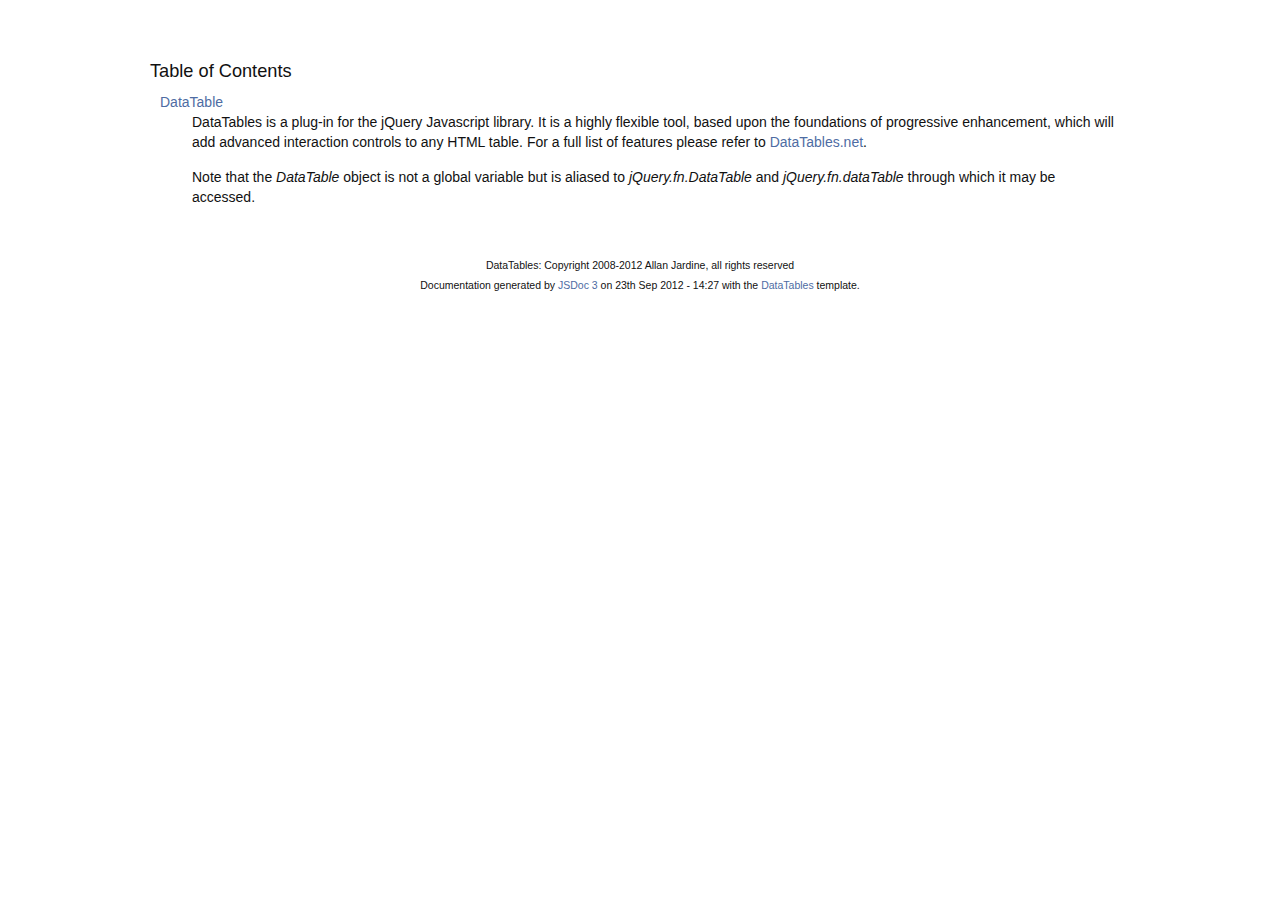
<file: _vendor/DataTables-1.9.4/docs/index.html>
<!DOCTYPE HTML PUBLIC "-//W3C//DTD HTML 4.01//EN" "http://www.w3.org/TR/html4/strict.dtd">
<html>
	<head>
		<meta http-equiv="Content-type" content="text/html; charset=utf-8">
		<title>Table of Contents - documentation</title>
  
		<style type="text/css" media="screen">
			@import "media/css/doc.css";
			@import "media/css/shCore.css";
			@import "media/css/shThemeDataTables.css";
		</style>
	
		<script type="text/javascript" src="media/js/shCore.js"></script>
		<script type="text/javascript" src="media/js/shBrushJScript.js"></script>
		<script type="text/javascript" src="media/js/jquery.js"></script>
		<script type="text/javascript" src="media/js/doc.js"></script>
	</head>
	<body>
		<div class="fw_container">
			<a name="top"></a>
			<div class="fw_header">
			</div>

			<div class="fw_content">
				<h3 class="subsection-title">Table of Contents</h3>
				<dl>
					<dt><a href="DataTable.html">DataTable</a></dt><dd><p>DataTables is a plug-in for the jQuery Javascript library. It is a 
highly flexible tool, based upon the foundations of progressive 
enhancement, which will add advanced interaction controls to any 
HTML table. For a full list of features please refer to
<a href="http://datatables.net">DataTables.net</a>.</p>

<p>Note that the <i>DataTable</i> object is not a global variable but is
aliased to <i>jQuery.fn.DataTable</i> and <i>jQuery.fn.dataTable</i> through which 
it may be  accessed.</p></dd>
				</dl>
   			</div>
		</div>

		<div class="fw_footer">
			DataTables: Copyright 2008-2012 Allan Jardine, all rights reserved<br>

			Documentation generated by <a href="https://github.com/micmath/JSDoc">JSDoc 3</a> on
			23th Sep 2012 - 14:27
			with the <a href="http://datatables.net/">DataTables</a> template.
		</div>
	</body>
</html>
</file>
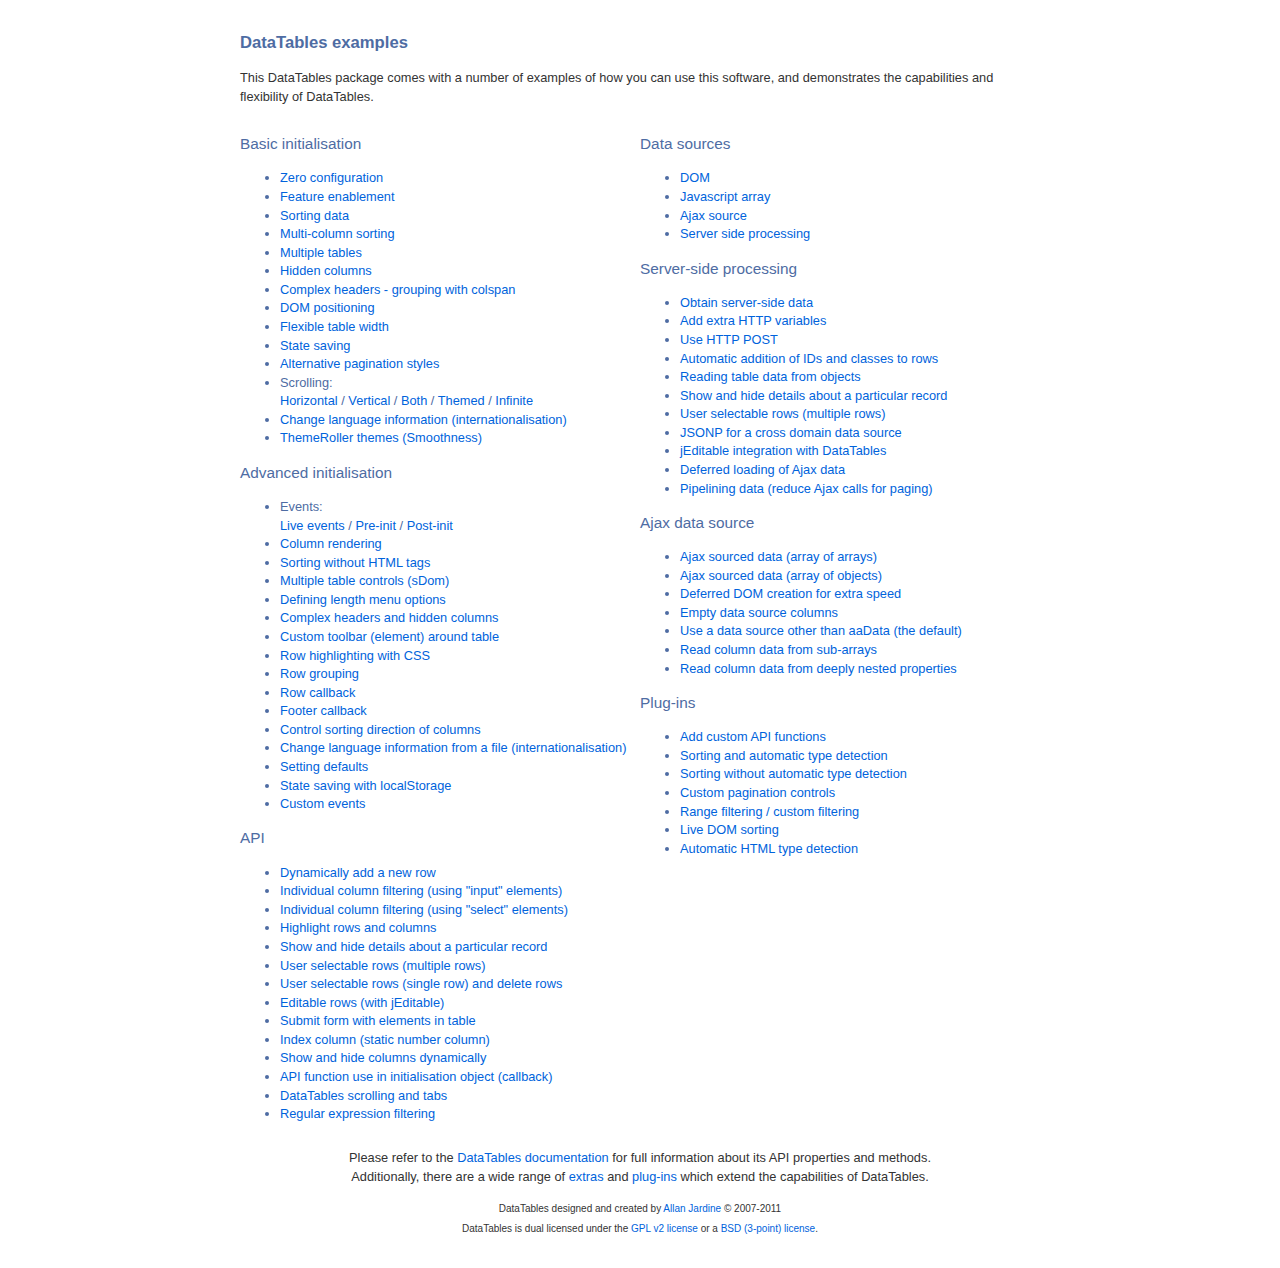
<file: _vendor/DataTables-1.9.4/examples/index.html>
<!DOCTYPE HTML PUBLIC "-//W3C//DTD HTML 4.01//EN" "http://www.w3.org/TR/html4/strict.dtd">
<html>
	<head>
		<meta http-equiv="content-type" content="text/html; charset=utf-8" />
		<link rel="shortcut icon" type="image/ico" href="http://www.datatables.net/favicon.ico" />
		
		<title>DataTables example</title>
		<style type="text/css" title="currentStyle">
			@import "../media/css/demo_page.css";
			@import "../media/css/demo_table.css";
		</style>
	</head>
	<body id="dt_example">
		<div id="container">
			<div class="full_width big">
				DataTables examples
			</div>
			
			<p>This DataTables package comes with a number of examples of how you can use this software, and demonstrates the capabilities and flexibility of DataTables.</p>
			
			<div class="demo_links">
				<h2>Basic initialisation</h2>
				<ul>
					<li><a href="basic_init/zero_config.html">Zero configuration</a></li>
					<li><a href="basic_init/filter_only.html">Feature enablement</a></li>
					<li><a href="basic_init/table_sorting.html">Sorting data</a></li>
					<li><a href="basic_init/multi_col_sort.html">Multi-column sorting</a></li>
					<li><a href="basic_init/multiple_tables.html">Multiple tables</a></li>
					<li><a href="basic_init/hidden_columns.html">Hidden columns</a></li>
					<li><a href="basic_init/complex_header.html">Complex headers - grouping with colspan</a></li>
					<li><a href="basic_init/dom.html">DOM positioning</a></li>
					<li><a href="basic_init/flexible_width.html">Flexible table width</a></li>
					<li><a href="basic_init/state_save.html">State saving</a></li>
					<li><a href="basic_init/alt_pagination.html">Alternative pagination styles</a></li>
					<li>Scrolling: <br>
						<a href="basic_init/scroll_x.html">Horizontal</a> / 
						<a href="basic_init/scroll_y.html">Vertical</a> / 
						<a href="basic_init/scroll_xy.html">Both</a> / 
						<a href="basic_init/scroll_y_theme.html">Themed</a> / 
						<a href="basic_init/scroll_y_infinite.html">Infinite</a>
					</li>
					<li><a href="basic_init/language.html">Change language information (internationalisation)</a></li>
					<li><a href="basic_init/themes.html">ThemeRoller themes (Smoothness)</a></li>
				</ul>
				
				<h2>Advanced initialisation</h2>
				<ul>
					<li>Events: <br>
						<a href="advanced_init/events_live.html">Live events</a> / 
						<a href="advanced_init/events_pre_init.html">Pre-init</a> / 
						<a href="advanced_init/events_post_init.html">Post-init</a>
					</li>
					<li><a href="advanced_init/column_render.html">Column rendering</a></li>
					<li><a href="advanced_init/html_sort.html">Sorting without HTML tags</a></li>
					<li><a href="advanced_init/dom_multiple_elements.html">Multiple table controls (sDom)</a></li>
					<li><a href="advanced_init/length_menu.html">Defining length menu options</a></li>
					<li><a href="advanced_init/complex_header.html">Complex headers and hidden columns</a></li>
					<li><a href="advanced_init/dom_toolbar.html">Custom toolbar (element) around table</a></li>
					<li><a href="advanced_init/highlight.html">Row highlighting with CSS</a></li>
					<li><a href="advanced_init/row_grouping.html">Row grouping</a></li>
					<li><a href="advanced_init/row_callback.html">Row callback</a></li>
					<li><a href="advanced_init/footer_callback.html">Footer callback</a></li>
					<li><a href="advanced_init/sorting_control.html">Control sorting direction of columns</a></li>
					<li><a href="advanced_init/language_file.html">Change language information from a file (internationalisation)</a></li>
					<li><a href="advanced_init/defaults.html">Setting defaults</a></li>
					<li><a href="advanced_init/localstorage.html">State saving with localStorage</a></li>
					<li><a href="advanced_init/dt_events.html">Custom events</a></li>
				</ul>
				
				<h2>API</h2>
				<ul>
					<li><a href="api/add_row.html">Dynamically add a new row</a></li>
					<li><a href="api/multi_filter.html">Individual column filtering (using "input" elements)</a></li>
					<li><a href="api/multi_filter_select.html">Individual column filtering (using "select" elements)</a></li>
					<li><a href="api/highlight.html">Highlight rows and columns</a></li>
					<li><a href="api/row_details.html">Show and hide details about a particular record</a></li>
					<li><a href="api/select_row.html">User selectable rows (multiple rows)</a></li>
					<li><a href="api/select_single_row.html">User selectable rows (single row) and delete rows</a></li>
					<li><a href="api/editable.html">Editable rows (with jEditable)</a></li>
					<li><a href="api/form.html">Submit form with elements in table</a></li>
					<li><a href="api/counter_column.html">Index column (static number column)</a></li>
					<li><a href="api/show_hide.html">Show and hide columns dynamically</a></li>
					<li><a href="api/api_in_init.html">API function use in initialisation object (callback)</a></li>
					<li><a href="api/tabs_and_scrolling.html">DataTables scrolling and tabs</a></li>
					<li><a href="api/regex.html">Regular expression filtering</a></li>
				</ul>
			</div>
			
			<div class="demo_links">
				<h2>Data sources</h2>
				<ul>
					<li><a href="data_sources/dom.html">DOM</a></li>
					<li><a href="data_sources/js_array.html">Javascript array</a></li>
					<li><a href="data_sources/ajax.html">Ajax source</a></li>
					<li><a href="data_sources/server_side.html">Server side processing</a></li>
				</ul>
				
				<h2>Server-side processing</h2>
				<ul>
					<li><a href="server_side/server_side.html">Obtain server-side data</a></li>
					<li><a href="server_side/custom_vars.html">Add extra HTTP variables</a></li>
					<li><a href="server_side/post.html">Use HTTP POST</a></li>
					<li><a href="server_side/ids.html">Automatic addition of IDs and classes to rows</a></li>
					<li><a href="server_side/object_data.html">Reading table data from objects</a></li>
					<li><a href="server_side/row_details.html">Show and hide details about a particular record</a></li>
					<li><a href="server_side/select_rows.html">User selectable rows (multiple rows)</a></li>
					<li><a href="server_side/jsonp.html">JSONP for a cross domain data source</a></li>
					<li><a href="server_side/editable.html">jEditable integration with DataTables</a></li>
					<li><a href="server_side/defer_loading.html">Deferred loading of Ajax data</a></li>
					<li><a href="server_side/pipeline.html">Pipelining data (reduce Ajax calls for paging)</a></li>
				</ul>
				
				<h2>Ajax data source</h2>
				<ul>
					<li><a href="ajax/ajax.html">Ajax sourced data (array of arrays)</a></li>
					<li><a href="ajax/objects.html">Ajax sourced data (array of objects)</a></li>
					<li><a href="ajax/defer_render.html">Deferred DOM creation for extra speed</a></li>
					<li><a href="ajax/null_data_source.html">Empty data source columns</a></li>
					<li><a href="ajax/custom_data_property.html">Use a data source other than aaData (the default)</a></li>
					<li><a href="ajax/objects_subarrays.html">Read column data from sub-arrays</a></li>
					<li><a href="ajax/deep.html">Read column data from deeply nested properties</a></li>
				</ul>
				
				<h2>Plug-ins</h2>
				<ul>
					<li><a href="plug-ins/plugin_api.html">Add custom API functions</a></li>
					<li><a href="plug-ins/sorting_plugin.html">Sorting and automatic type detection</a></li>
					<li><a href="plug-ins/sorting_sType.html">Sorting without automatic type detection</a></li>
					<li><a href="plug-ins/paging_plugin.html">Custom pagination controls</a></li>
					<li><a href="plug-ins/range_filtering.html">Range filtering / custom filtering</a></li>
					<li><a href="plug-ins/dom_sort.html">Live DOM sorting</a></li>
					<li><a href="plug-ins/html_sort.html">Automatic HTML type detection</a></li>
				</ul>
			</div>
			
			
			<div id="footer" class="clear" style="text-align:center;">
				<p>
					Please refer to the <a href="http://www.datatables.net/usage">DataTables documentation</a> for full information about its API properties and methods.<br>
					Additionally, there are a wide range of <a href="http://www.datatables.net/extras">extras</a> and <a href="http://www.datatables.net/plug-ins">plug-ins</a> which extend the capabilities of DataTables.
				</p>
				
				<span style="font-size:10px;">
					DataTables designed and created by <a href="http://www.sprymedia.co.uk">Allan Jardine</a> &copy; 2007-2011<br>
					DataTables is dual licensed under the <a href="http://www.datatables.net/license_gpl2">GPL v2 license</a> or a <a href="http://www.datatables.net/license_bsd">BSD (3-point) license</a>.
				</span>
			</div>
		</div>
	</body>
</html>
</file>
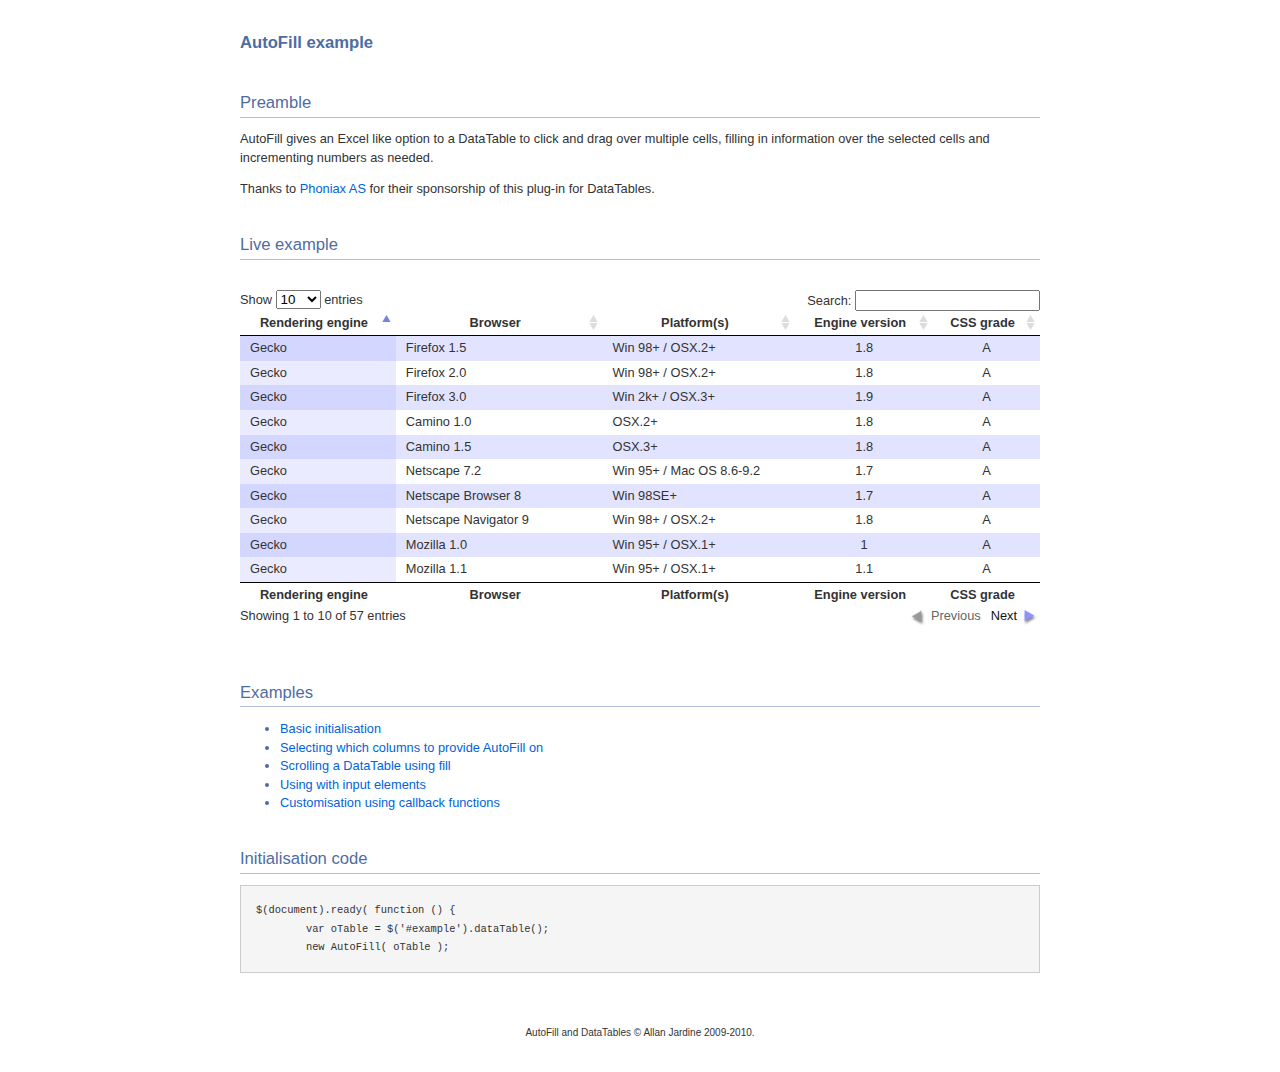
<file: _vendor/DataTables-1.9.4/extras/AutoFill/index.html>
<!DOCTYPE HTML PUBLIC "-//W3C//DTD HTML 4.01//EN" "http://www.w3.org/TR/html4/strict.dtd">
<html>
	<head>
		<meta http-equiv="content-type" content="text/html; charset=utf-8">
		<link rel="shortcut icon" type="image/ico" href="http://www.sprymedia.co.uk/media/images/favicon.ico">
		
		<title>AutoFill example</title>
		<style type="text/css" title="currentStyle">
			@import "../../media/css/demo_page.css";
			@import "../../media/css/demo_table.css";
			@import "media/css/AutoFill.css";
		</style>
		<script type="text/javascript" charset="utf-8" src="../../media/js/jquery.js"></script>
		<script type="text/javascript" charset="utf-8" src="../../media/js/jquery.dataTables.js"></script>
		<script type="text/javascript" charset="utf-8" src="media/js/AutoFill.js"></script>
		<script type="text/javascript" charset="utf-8">
			$(document).ready( function () {
				var oTable = $('#example').dataTable();
				new AutoFill( oTable );
			} );
		</script>
	</head>
	<body id="dt_example">
		<div id="container">
			<div class="full_width big">
				AutoFill example
			</div>
			
			<h1>Preamble</h1>
			<p>
				AutoFill gives an Excel like option to a DataTable to click and drag over multiple
				cells, filling in information over the selected cells and incrementing numbers as needed.
			</p>
			<p>Thanks to <a href="http://www.phoniax.no/">Phoniax AS</a> for their sponsorship of this plug-in for DataTables.</p>
			
			
			
			<h1>Live example</h1>
			<form>
			<div id="demo">
<table cellpadding="0" cellspacing="0" border="0" class="display" id="example">
	<thead>
		<tr>
			<th>Rendering engine</th>
			<th>Browser</th>
			<th>Platform(s)</th>
			<th>Engine version</th>
			<th>CSS grade</th>
		</tr>
	</thead>
	<tfoot>
		<tr>
			<th>Rendering engine</th>
			<th>Browser</th>
			<th>Platform(s)</th>
			<th>Engine version</th>
			<th>CSS grade</th>
		</tr>
	</tfoot>
	<tbody>
		<tr class="odd_gradeX">
			<td>Trident</td>
			<td>Internet Explorer 4.0</td>
			<td>Win 95+ (Entity: &amp;)</td>
			<td class="center">4</td>
			<td class="center">X</td>
		</tr>
		<tr class="even_gradeC">
			<td>Trident</td>
			<td>Internet Explorer 5.0</td>
			<td>Win 95+</td>
			<td class="center">5</td>
			<td class="center">C</td>
		</tr>
		<tr class="odd_gradeA">
			<td>Trident</td>
			<td>Internet Explorer 5.5</td>
			<td>Win 95+</td>
			<td class="center">5.5</td>
			<td class="center">A</td>
		</tr>
		<tr class="even_gradeA">
			<td>Trident</td>
			<td>Internet Explorer 6</td>
			<td>Win 98+</td>
			<td class="center">6</td>
			<td class="center">A</td>
		</tr>
		<tr class="odd_gradeA">
			<td>Trident</td>
			<td>Internet Explorer 7</td>
			<td>Win XP SP2+</td>
			<td class="center">7</td>
			<td class="center">A</td>
		</tr>
		<tr class="even_gradeA">
			<td>Trident</td>
			<td>AOL browser (AOL desktop)</td>
			<td>Win XP</td>
			<td class="center">6</td>
			<td class="center">A</td>
		</tr>
		<tr class="odd_gradeA">
			<td>Gecko (UTF-8: $¢€)</td>
			<td>Firefox 1.0</td>
			<td>Win 98+ / OSX.2+</td>
			<td class="center">1.7</td>
			<td class="center">A</td>
		</tr>
		<tr class="even_gradeA">
			<td>Gecko</td>
			<td>Firefox 1.5</td>
			<td>Win 98+ / OSX.2+</td>
			<td class="center">1.8</td>
			<td class="center">A</td>
		</tr>
		<tr class="odd_gradeA">
			<td>Gecko</td>
			<td>Firefox 2.0</td>
			<td>Win 98+ / OSX.2+</td>
			<td class="center">1.8</td>
			<td class="center">A</td>
		</tr>
		<tr class="even_gradeA">
			<td>Gecko</td>
			<td>Firefox 3.0</td>
			<td>Win 2k+ / OSX.3+</td>
			<td class="center">1.9</td>
			<td class="center">A</td>
		</tr>
		<tr class="odd_gradeA">
			<td>Gecko</td>
			<td>Camino 1.0</td>
			<td>OSX.2+</td>
			<td class="center">1.8</td>
			<td class="center">A</td>
		</tr>
		<tr class="even_gradeA">
			<td>Gecko</td>
			<td>Camino 1.5</td>
			<td>OSX.3+</td>
			<td class="center">1.8</td>
			<td class="center">A</td>
		</tr>
		<tr class="odd_gradeA">
			<td>Gecko</td>
			<td>Netscape 7.2</td>
			<td>Win 95+ / Mac OS 8.6-9.2</td>
			<td class="center">1.7</td>
			<td class="center">A</td>
		</tr>
		<tr class="even_gradeA">
			<td>Gecko</td>
			<td>Netscape Browser 8</td>
			<td>Win 98SE+</td>
			<td class="center">1.7</td>
			<td class="center">A</td>
		</tr>
		<tr class="odd_gradeA">
			<td>Gecko</td>
			<td>Netscape Navigator 9</td>
			<td>Win 98+ / OSX.2+</td>
			<td class="center">1.8</td>
			<td class="center">A</td>
		</tr>
		<tr class="even_gradeA">
			<td>Gecko</td>
			<td>Mozilla 1.0</td>
			<td>Win 95+ / OSX.1+</td>
			<td class="center">1</td>
			<td class="center">A</td>
		</tr>
		<tr class="odd_gradeA">
			<td>Gecko</td>
			<td>Mozilla 1.1</td>
			<td>Win 95+ / OSX.1+</td>
			<td class="center">1.1</td>
			<td class="center">A</td>
		</tr>
		<tr class="even_gradeA">
			<td>Gecko</td>
			<td>Mozilla 1.2</td>
			<td>Win 95+ / OSX.1+</td>
			<td class="center">1.2</td>
			<td class="center">A</td>
		</tr>
		<tr class="odd_gradeA">
			<td>Gecko</td>
			<td>Mozilla 1.3</td>
			<td>Win 95+ / OSX.1+</td>
			<td class="center">1.3</td>
			<td class="center">A</td>
		</tr>
		<tr class="even_gradeA">
			<td>Gecko</td>
			<td>Mozilla 1.4</td>
			<td>Win 95+ / OSX.1+</td>
			<td class="center">1.4</td>
			<td class="center">A</td>
		</tr>
		<tr class="odd_gradeA">
			<td>Gecko</td>
			<td>Mozilla 1.5</td>
			<td>Win 95+ / OSX.1+</td>
			<td class="center">1.5</td>
			<td class="center">A</td>
		</tr>
		<tr class="even_gradeA">
			<td>Gecko</td>
			<td>Mozilla 1.6</td>
			<td>Win 95+ / OSX.1+</td>
			<td class="center">1.6</td>
			<td class="center">A</td>
		</tr>
		<tr class="odd_gradeA">
			<td>Gecko</td>
			<td>Mozilla 1.7</td>
			<td>Win 98+ / OSX.1+</td>
			<td class="center">1.7</td>
			<td class="center">A</td>
		</tr>
		<tr class="even_gradeA">
			<td>Gecko</td>
			<td>Mozilla 1.8</td>
			<td>Win 98+ / OSX.1+</td>
			<td class="center">1.8</td>
			<td class="center">A</td>
		</tr>
		<tr class="odd_gradeA">
			<td>Gecko</td>
			<td>Seamonkey 1.1</td>
			<td>Win 98+ / OSX.2+</td>
			<td class="center">1.8</td>
			<td class="center">A</td>
		</tr>
		<tr class="even_gradeA">
			<td>Gecko</td>
			<td>Epiphany 2.20</td>
			<td>Gnome</td>
			<td class="center">1.8</td>
			<td class="center">A</td>
		</tr>
		<tr class="odd_gradeA">
			<td>Webkit</td>
			<td>Safari 1.2</td>
			<td>OSX.3</td>
			<td class="center">125.5</td>
			<td class="center">A</td>
		</tr>
		<tr class="even_gradeA">
			<td>Webkit</td>
			<td>Safari 1.3</td>
			<td>OSX.3</td>
			<td class="center">312.8</td>
			<td class="center">A</td>
		</tr>
		<tr class="odd_gradeA">
			<td>Webkit</td>
			<td>Safari 2.0</td>
			<td>OSX.4+</td>
			<td class="center">419.3</td>
			<td class="center">A</td>
		</tr>
		<tr class="even_gradeA">
			<td>Webkit</td>
			<td>Safari 3.0</td>
			<td>OSX.4+</td>
			<td class="center">522.1</td>
			<td class="center">A</td>
		</tr>
		<tr class="odd_gradeA">
			<td>Webkit</td>
			<td>OmniWeb 5.5</td>
			<td>OSX.4+</td>
			<td class="center">420</td>
			<td class="center">A</td>
		</tr>
		<tr class="even_gradeA">
			<td>Webkit</td>
			<td>iPod Touch / iPhone</td>
			<td>iPod</td>
			<td class="center">420.1</td>
			<td class="center">A</td>
		</tr>
		<tr class="odd_gradeA">
			<td>Webkit</td>
			<td>S60</td>
			<td>S60</td>
			<td class="center">413</td>
			<td class="center">A</td>
		</tr>
		<tr class="even_gradeA">
			<td>Presto</td>
			<td>Opera 7.0</td>
			<td>Win 95+ / OSX.1+</td>
			<td class="center">-</td>
			<td class="center">A</td>
		</tr>
		<tr class="odd_gradeA">
			<td>Presto</td>
			<td>Opera 7.5</td>
			<td>Win 95+ / OSX.2+</td>
			<td class="center">-</td>
			<td class="center">A</td>
		</tr>
		<tr class="even_gradeA">
			<td>Presto</td>
			<td>Opera 8.0</td>
			<td>Win 95+ / OSX.2+</td>
			<td class="center">-</td>
			<td class="center">A</td>
		</tr>
		<tr class="odd_gradeA">
			<td>Presto</td>
			<td>Opera 8.5</td>
			<td>Win 95+ / OSX.2+</td>
			<td class="center">-</td>
			<td class="center">A</td>
		</tr>
		<tr class="even_gradeA">
			<td>Presto</td>
			<td>Opera 9.0</td>
			<td>Win 95+ / OSX.3+</td>
			<td class="center">-</td>
			<td class="center">A</td>
		</tr>
		<tr class="odd_gradeA">
			<td>Presto</td>
			<td>Opera 9.2</td>
			<td>Win 88+ / OSX.3+</td>
			<td class="center">-</td>
			<td class="center">A</td>
		</tr>
		<tr class="even_gradeA">
			<td>Presto</td>
			<td>Opera 9.5</td>
			<td>Win 88+ / OSX.3+</td>
			<td class="center">-</td>
			<td class="center">A</td>
		</tr>
		<tr class="odd_gradeA">
			<td>Presto</td>
			<td>Opera for Wii</td>
			<td>Wii</td>
			<td class="center">-</td>
			<td class="center">A</td>
		</tr>
		<tr class="even_gradeA">
			<td>Presto</td>
			<td>Nokia N800</td>
			<td>N800</td>
			<td class="center">-</td>
			<td class="center">A</td>
		</tr>
		<tr class="odd_gradeA">
			<td>Presto</td>
			<td>Nintendo DS browser</td>
			<td>Nintendo DS</td>
			<td class="center">8.5</td>
			<td class="center">C/A<sup>1</sup></td>
		</tr>
		<tr class="even_gradeC">
			<td>KHTML</td>
			<td>Konqureror 3.1</td>
			<td>KDE 3.1</td>
			<td class="center">3.1</td>
			<td class="center">C</td>
		</tr>
		<tr class="odd_gradeA">
			<td>KHTML</td>
			<td>Konqureror 3.3</td>
			<td>KDE 3.3</td>
			<td class="center">3.3</td>
			<td class="center">A</td>
		</tr>
		<tr class="even_gradeA">
			<td>KHTML</td>
			<td>Konqureror 3.5</td>
			<td>KDE 3.5</td>
			<td class="center">3.5</td>
			<td class="center">A</td>
		</tr>
		<tr class="odd_gradeX">
			<td>Tasman</td>
			<td>Internet Explorer 4.5</td>
			<td>Mac OS 8-9</td>
			<td class="center">-</td>
			<td class="center">X</td>
		</tr>
		<tr class="even_gradeC">
			<td>Tasman</td>
			<td>Internet Explorer 5.1</td>
			<td>Mac OS 7.6-9</td>
			<td class="center">1</td>
			<td class="center">C</td>
		</tr>
		<tr class="odd_gradeC">
			<td>Tasman</td>
			<td>Internet Explorer 5.2</td>
			<td>Mac OS 8-X</td>
			<td class="center">1</td>
			<td class="center">C</td>
		</tr>
		<tr class="even_gradeA">
			<td>Misc</td>
			<td>NetFront 3.1</td>
			<td>Embedded devices</td>
			<td class="center">-</td>
			<td class="center">C</td>
		</tr>
		<tr class="odd_gradeA">
			<td>Misc</td>
			<td>NetFront 3.4</td>
			<td>Embedded devices</td>
			<td class="center">-</td>
			<td class="center">A</td>
		</tr>
		<tr class="even_gradeX">
			<td>Misc</td>
			<td>Dillo 0.8</td>
			<td>Embedded devices</td>
			<td class="center">-</td>
			<td class="center">X</td>
		</tr>
		<tr class="odd_gradeX">
			<td>Misc</td>
			<td>Links</td>
			<td>Text only</td>
			<td class="center">-</td>
			<td class="center">X</td>
		</tr>
		<tr class="even_gradeX">
			<td>Misc</td>
			<td>Lynx</td>
			<td>Text only</td>
			<td class="center">-</td>
			<td class="center">X</td>
		</tr>
		<tr class="odd_gradeC">
			<td>Misc</td>
			<td>IE Mobile</td>
			<td>Windows Mobile 6</td>
			<td class="center">-</td>
			<td class="center">C</td>
		</tr>
		<tr class="even_gradeC">
			<td>Misc</td>
			<td>PSP browser</td>
			<td>PSP</td>
			<td class="center">-</td>
			<td class="center">C</td>
		</tr>
		<tr class="odd_gradeU">
			<td>Other browsers</td>
			<td>All others</td>
			<td>-</td>
			<td class="center">-</td>
			<td class="center">U</td>
		</tr>
	</tbody>
</table>
			</div>
		</form>
			<div class="spacer"></div>
			
			
			<h1>Examples</h1>
			<ul>
				<li><a href="index.html">Basic initialisation</a></li>
				<li><a href="columns.html">Selecting which columns to provide AutoFill on</a></li>
				<li><a href="scrolling.html">Scrolling a DataTable using fill</a></li>
				<li><a href="inputs.html">Using with input elements</a></li>
				<li><a href="callbacks.html">Customisation using callback functions</a></li>
			</ul>
			
			
			<h1>Initialisation code</h1>
			<pre>$(document).ready( function () {
	var oTable = $('#example').dataTable();
	new AutoFill( oTable );</pre>
			
			<div id="footer" style="text-align:center;">
				<span style="font-size:10px;">
					AutoFill and DataTables &copy; Allan Jardine 2009-2010.<br>
				</span>
			</div>
		</div>
	</body>
</html>
</file>
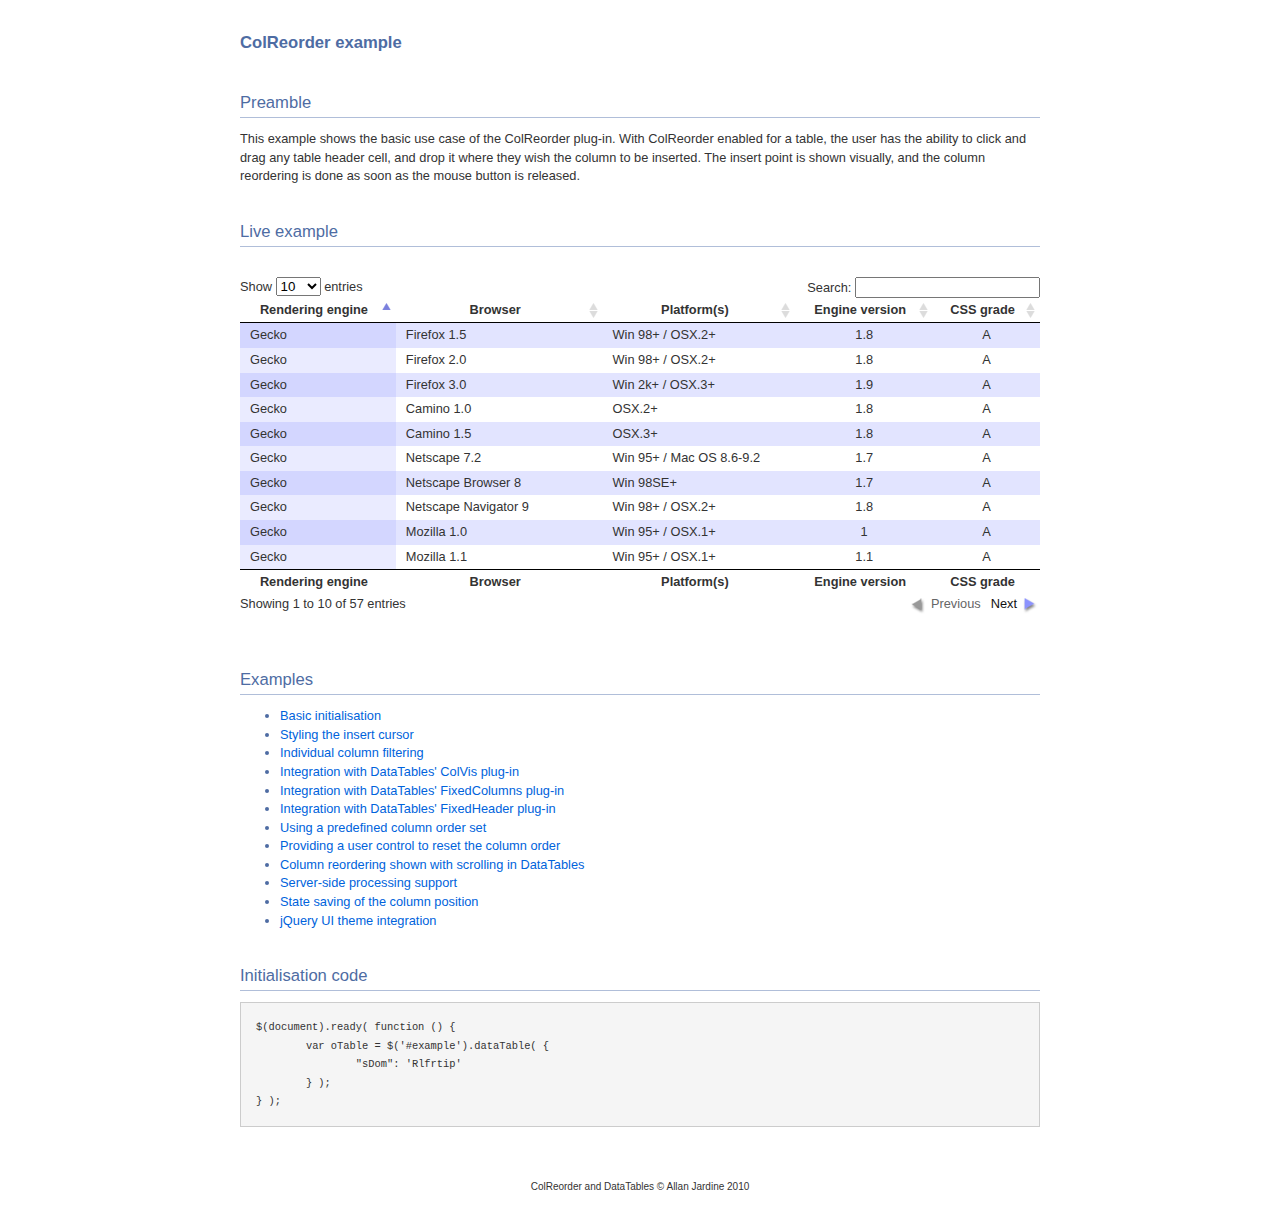
<file: _vendor/DataTables-1.9.4/extras/ColReorder/index.html>
<!DOCTYPE HTML PUBLIC "-//W3C//DTD HTML 4.01//EN" "http://www.w3.org/TR/html4/strict.dtd">
<html>
	<head>
		<meta http-equiv="content-type" content="text/html; charset=utf-8">
		<link rel="shortcut icon" type="image/ico" href="http://www.sprymedia.co.uk/media/images/favicon.ico">
		
		<title>ColReorder example</title>
		<style type="text/css" title="currentStyle">
			@import "../../media/css/demo_page.css";
			@import "../../media/css/demo_table.css";
			@import "media/css/ColReorder.css";
		</style>
		<script type="text/javascript" charset="utf-8" src="../../media/js/jquery.js"></script>
		<script type="text/javascript" charset="utf-8" src="../../media/js/jquery.dataTables.js"></script>
		<script type="text/javascript" charset="utf-8" src="media/js/ColReorder.js"></script>
		<script type="text/javascript" charset="utf-8">
			$(document).ready( function () {
				var oTable = $('#example').dataTable( {
					"sDom": 'Rlfrtip'
				} );
			} );
		</script>
	</head>
	<body id="dt_example">
		<div id="container">
			<div class="full_width big">
				ColReorder example
			</div>
			
			<h1>Preamble</h1>
			<p>This example shows the basic use case of the ColReorder plug-in. With ColReorder enabled
				for a table, the user has the ability to click and drag any table header cell, and drop 
				it where they wish the column to be inserted. The insert point is shown visually, and
				the column reordering is done as soon as the mouse button is released.</p>
			
			<h1>Live example</h1>
			<form>
			<div id="demo">
<table cellpadding="0" cellspacing="0" border="0" class="display" id="example">
	<thead>
		<tr>
			<th>Rendering engine</th>
			<th>Browser</th>
			<th>Platform(s)</th>
			<th>Engine version</th>
			<th>CSS grade</th>
		</tr>
	</thead>
	<tfoot>
		<tr>
			<th>Rendering engine</th>
			<th>Browser</th>
			<th>Platform(s)</th>
			<th>Engine version</th>
			<th>CSS grade</th>
		</tr>
	</tfoot>
	<tbody>
		<tr class="odd_gradeX">
			<td>Trident</td>
			<td>Internet Explorer 4.0</td>
			<td>Win 95+ (Entity: &amp;)</td>
			<td class="center">4</td>
			<td class="center">X</td>
		</tr>
		<tr class="even_gradeC">
			<td>Trident</td>
			<td>Internet Explorer 5.0</td>
			<td>Win 95+</td>
			<td class="center">5</td>
			<td class="center">C</td>
		</tr>
		<tr class="odd_gradeA">
			<td>Trident</td>
			<td>Internet Explorer 5.5</td>
			<td>Win 95+</td>
			<td class="center">5.5</td>
			<td class="center">A</td>
		</tr>
		<tr class="even_gradeA">
			<td>Trident</td>
			<td>Internet Explorer 6</td>
			<td>Win 98+</td>
			<td class="center">6</td>
			<td class="center">A</td>
		</tr>
		<tr class="odd_gradeA">
			<td>Trident</td>
			<td>Internet Explorer 7</td>
			<td>Win XP SP2+</td>
			<td class="center">7</td>
			<td class="center">A</td>
		</tr>
		<tr class="even_gradeA">
			<td>Trident</td>
			<td>AOL browser (AOL desktop)</td>
			<td>Win XP</td>
			<td class="center">6</td>
			<td class="center">A</td>
		</tr>
		<tr class="odd_gradeA">
			<td>Gecko (UTF-8: $¢€)</td>
			<td>Firefox 1.0</td>
			<td>Win 98+ / OSX.2+</td>
			<td class="center">1.7</td>
			<td class="center">A</td>
		</tr>
		<tr class="even_gradeA">
			<td>Gecko</td>
			<td>Firefox 1.5</td>
			<td>Win 98+ / OSX.2+</td>
			<td class="center">1.8</td>
			<td class="center">A</td>
		</tr>
		<tr class="odd_gradeA">
			<td>Gecko</td>
			<td>Firefox 2.0</td>
			<td>Win 98+ / OSX.2+</td>
			<td class="center">1.8</td>
			<td class="center">A</td>
		</tr>
		<tr class="even_gradeA">
			<td>Gecko</td>
			<td>Firefox 3.0</td>
			<td>Win 2k+ / OSX.3+</td>
			<td class="center">1.9</td>
			<td class="center">A</td>
		</tr>
		<tr class="odd_gradeA">
			<td>Gecko</td>
			<td>Camino 1.0</td>
			<td>OSX.2+</td>
			<td class="center">1.8</td>
			<td class="center">A</td>
		</tr>
		<tr class="even_gradeA">
			<td>Gecko</td>
			<td>Camino 1.5</td>
			<td>OSX.3+</td>
			<td class="center">1.8</td>
			<td class="center">A</td>
		</tr>
		<tr class="odd_gradeA">
			<td>Gecko</td>
			<td>Netscape 7.2</td>
			<td>Win 95+ / Mac OS 8.6-9.2</td>
			<td class="center">1.7</td>
			<td class="center">A</td>
		</tr>
		<tr class="even_gradeA">
			<td>Gecko</td>
			<td>Netscape Browser 8</td>
			<td>Win 98SE+</td>
			<td class="center">1.7</td>
			<td class="center">A</td>
		</tr>
		<tr class="odd_gradeA">
			<td>Gecko</td>
			<td>Netscape Navigator 9</td>
			<td>Win 98+ / OSX.2+</td>
			<td class="center">1.8</td>
			<td class="center">A</td>
		</tr>
		<tr class="even_gradeA">
			<td>Gecko</td>
			<td>Mozilla 1.0</td>
			<td>Win 95+ / OSX.1+</td>
			<td class="center">1</td>
			<td class="center">A</td>
		</tr>
		<tr class="odd_gradeA">
			<td>Gecko</td>
			<td>Mozilla 1.1</td>
			<td>Win 95+ / OSX.1+</td>
			<td class="center">1.1</td>
			<td class="center">A</td>
		</tr>
		<tr class="even_gradeA">
			<td>Gecko</td>
			<td>Mozilla 1.2</td>
			<td>Win 95+ / OSX.1+</td>
			<td class="center">1.2</td>
			<td class="center">A</td>
		</tr>
		<tr class="odd_gradeA">
			<td>Gecko</td>
			<td>Mozilla 1.3</td>
			<td>Win 95+ / OSX.1+</td>
			<td class="center">1.3</td>
			<td class="center">A</td>
		</tr>
		<tr class="even_gradeA">
			<td>Gecko</td>
			<td>Mozilla 1.4</td>
			<td>Win 95+ / OSX.1+</td>
			<td class="center">1.4</td>
			<td class="center">A</td>
		</tr>
		<tr class="odd_gradeA">
			<td>Gecko</td>
			<td>Mozilla 1.5</td>
			<td>Win 95+ / OSX.1+</td>
			<td class="center">1.5</td>
			<td class="center">A</td>
		</tr>
		<tr class="even_gradeA">
			<td>Gecko</td>
			<td>Mozilla 1.6</td>
			<td>Win 95+ / OSX.1+</td>
			<td class="center">1.6</td>
			<td class="center">A</td>
		</tr>
		<tr class="odd_gradeA">
			<td>Gecko</td>
			<td>Mozilla 1.7</td>
			<td>Win 98+ / OSX.1+</td>
			<td class="center">1.7</td>
			<td class="center">A</td>
		</tr>
		<tr class="even_gradeA">
			<td>Gecko</td>
			<td>Mozilla 1.8</td>
			<td>Win 98+ / OSX.1+</td>
			<td class="center">1.8</td>
			<td class="center">A</td>
		</tr>
		<tr class="odd_gradeA">
			<td>Gecko</td>
			<td>Seamonkey 1.1</td>
			<td>Win 98+ / OSX.2+</td>
			<td class="center">1.8</td>
			<td class="center">A</td>
		</tr>
		<tr class="even_gradeA">
			<td>Gecko</td>
			<td>Epiphany 2.20</td>
			<td>Gnome</td>
			<td class="center">1.8</td>
			<td class="center">A</td>
		</tr>
		<tr class="odd_gradeA">
			<td>Webkit</td>
			<td>Safari 1.2</td>
			<td>OSX.3</td>
			<td class="center">125.5</td>
			<td class="center">A</td>
		</tr>
		<tr class="even_gradeA">
			<td>Webkit</td>
			<td>Safari 1.3</td>
			<td>OSX.3</td>
			<td class="center">312.8</td>
			<td class="center">A</td>
		</tr>
		<tr class="odd_gradeA">
			<td>Webkit</td>
			<td>Safari 2.0</td>
			<td>OSX.4+</td>
			<td class="center">419.3</td>
			<td class="center">A</td>
		</tr>
		<tr class="even_gradeA">
			<td>Webkit</td>
			<td>Safari 3.0</td>
			<td>OSX.4+</td>
			<td class="center">522.1</td>
			<td class="center">A</td>
		</tr>
		<tr class="odd_gradeA">
			<td>Webkit</td>
			<td>OmniWeb 5.5</td>
			<td>OSX.4+</td>
			<td class="center">420</td>
			<td class="center">A</td>
		</tr>
		<tr class="even_gradeA">
			<td>Webkit</td>
			<td>iPod Touch / iPhone</td>
			<td>iPod</td>
			<td class="center">420.1</td>
			<td class="center">A</td>
		</tr>
		<tr class="odd_gradeA">
			<td>Webkit</td>
			<td>S60</td>
			<td>S60</td>
			<td class="center">413</td>
			<td class="center">A</td>
		</tr>
		<tr class="even_gradeA">
			<td>Presto</td>
			<td>Opera 7.0</td>
			<td>Win 95+ / OSX.1+</td>
			<td class="center">-</td>
			<td class="center">A</td>
		</tr>
		<tr class="odd_gradeA">
			<td>Presto</td>
			<td>Opera 7.5</td>
			<td>Win 95+ / OSX.2+</td>
			<td class="center">-</td>
			<td class="center">A</td>
		</tr>
		<tr class="even_gradeA">
			<td>Presto</td>
			<td>Opera 8.0</td>
			<td>Win 95+ / OSX.2+</td>
			<td class="center">-</td>
			<td class="center">A</td>
		</tr>
		<tr class="odd_gradeA">
			<td>Presto</td>
			<td>Opera 8.5</td>
			<td>Win 95+ / OSX.2+</td>
			<td class="center">-</td>
			<td class="center">A</td>
		</tr>
		<tr class="even_gradeA">
			<td>Presto</td>
			<td>Opera 9.0</td>
			<td>Win 95+ / OSX.3+</td>
			<td class="center">-</td>
			<td class="center">A</td>
		</tr>
		<tr class="odd_gradeA">
			<td>Presto</td>
			<td>Opera 9.2</td>
			<td>Win 88+ / OSX.3+</td>
			<td class="center">-</td>
			<td class="center">A</td>
		</tr>
		<tr class="even_gradeA">
			<td>Presto</td>
			<td>Opera 9.5</td>
			<td>Win 88+ / OSX.3+</td>
			<td class="center">-</td>
			<td class="center">A</td>
		</tr>
		<tr class="odd_gradeA">
			<td>Presto</td>
			<td>Opera for Wii</td>
			<td>Wii</td>
			<td class="center">-</td>
			<td class="center">A</td>
		</tr>
		<tr class="even_gradeA">
			<td>Presto</td>
			<td>Nokia N800</td>
			<td>N800</td>
			<td class="center">-</td>
			<td class="center">A</td>
		</tr>
		<tr class="odd_gradeA">
			<td>Presto</td>
			<td>Nintendo DS browser</td>
			<td>Nintendo DS</td>
			<td class="center">8.5</td>
			<td class="center">C/A<sup>1</sup></td>
		</tr>
		<tr class="even_gradeC">
			<td>KHTML</td>
			<td>Konqureror 3.1</td>
			<td>KDE 3.1</td>
			<td class="center">3.1</td>
			<td class="center">C</td>
		</tr>
		<tr class="odd_gradeA">
			<td>KHTML</td>
			<td>Konqureror 3.3</td>
			<td>KDE 3.3</td>
			<td class="center">3.3</td>
			<td class="center">A</td>
		</tr>
		<tr class="even_gradeA">
			<td>KHTML</td>
			<td>Konqureror 3.5</td>
			<td>KDE 3.5</td>
			<td class="center">3.5</td>
			<td class="center">A</td>
		</tr>
		<tr class="odd_gradeX">
			<td>Tasman</td>
			<td>Internet Explorer 4.5</td>
			<td>Mac OS 8-9</td>
			<td class="center">-</td>
			<td class="center">X</td>
		</tr>
		<tr class="even_gradeC">
			<td>Tasman</td>
			<td>Internet Explorer 5.1</td>
			<td>Mac OS 7.6-9</td>
			<td class="center">1</td>
			<td class="center">C</td>
		</tr>
		<tr class="odd_gradeC">
			<td>Tasman</td>
			<td>Internet Explorer 5.2</td>
			<td>Mac OS 8-X</td>
			<td class="center">1</td>
			<td class="center">C</td>
		</tr>
		<tr class="even_gradeA">
			<td>Misc</td>
			<td>NetFront 3.1</td>
			<td>Embedded devices</td>
			<td class="center">-</td>
			<td class="center">C</td>
		</tr>
		<tr class="odd_gradeA">
			<td>Misc</td>
			<td>NetFront 3.4</td>
			<td>Embedded devices</td>
			<td class="center">-</td>
			<td class="center">A</td>
		</tr>
		<tr class="even_gradeX">
			<td>Misc</td>
			<td>Dillo 0.8</td>
			<td>Embedded devices</td>
			<td class="center">-</td>
			<td class="center">X</td>
		</tr>
		<tr class="odd_gradeX">
			<td>Misc</td>
			<td>Links</td>
			<td>Text only</td>
			<td class="center">-</td>
			<td class="center">X</td>
		</tr>
		<tr class="even_gradeX">
			<td>Misc</td>
			<td>Lynx</td>
			<td>Text only</td>
			<td class="center">-</td>
			<td class="center">X</td>
		</tr>
		<tr class="odd_gradeC">
			<td>Misc</td>
			<td>IE Mobile</td>
			<td>Windows Mobile 6</td>
			<td class="center">-</td>
			<td class="center">C</td>
		</tr>
		<tr class="even_gradeC">
			<td>Misc</td>
			<td>PSP browser</td>
			<td>PSP</td>
			<td class="center">-</td>
			<td class="center">C</td>
		</tr>
		<tr class="odd_gradeU">
			<td>Other browsers</td>
			<td>All others</td>
			<td>-</td>
			<td class="center">-</td>
			<td class="center">U</td>
		</tr>
	</tbody>
</table>
			</div>
		</form>
			<div class="spacer"></div>
			
			
			<h1>Examples</h1>
			<ul>
				<li><a href="index.html">Basic initialisation</a></li>
				<li><a href="alt_insert.html">Styling the insert cursor</a></li>
				<li><a href="col_filter.html">Individual column filtering</a></li>
				<li><a href="colvis.html">Integration with DataTables' ColVis plug-in</a></li>
				<li><a href="fixedcolumns.html">Integration with DataTables' FixedColumns plug-in</a></li>
				<li><a href="fixedheader.html">Integration with DataTables' FixedHeader plug-in</a></li>
				<li><a href="predefined.html">Using a predefined column order set</a></li>
				<li><a href="reset.html">Providing a user control to reset the column order</a></li>
				<li><a href="scrolling.html">Column reordering shown with scrolling in DataTables</a></li>
				<li><a href="server_side.html">Server-side processing support</a></li>
				<li><a href="state_save.html">State saving of the column position</a></li>
				<li><a href="theme.html">jQuery UI theme integration</a></li>
			</ul>
			
			
			<h1>Initialisation code</h1>
			<pre>$(document).ready( function () {
	var oTable = $('#example').dataTable( {
		"sDom": 'Rlfrtip'
	} );
} );</pre>
			
			<div id="footer" style="text-align:center;">
				<span style="font-size:10px;">
					ColReorder and DataTables &copy; Allan Jardine 2010
				</span>
			</div>
		</div>
	</body>
</html>
</file>
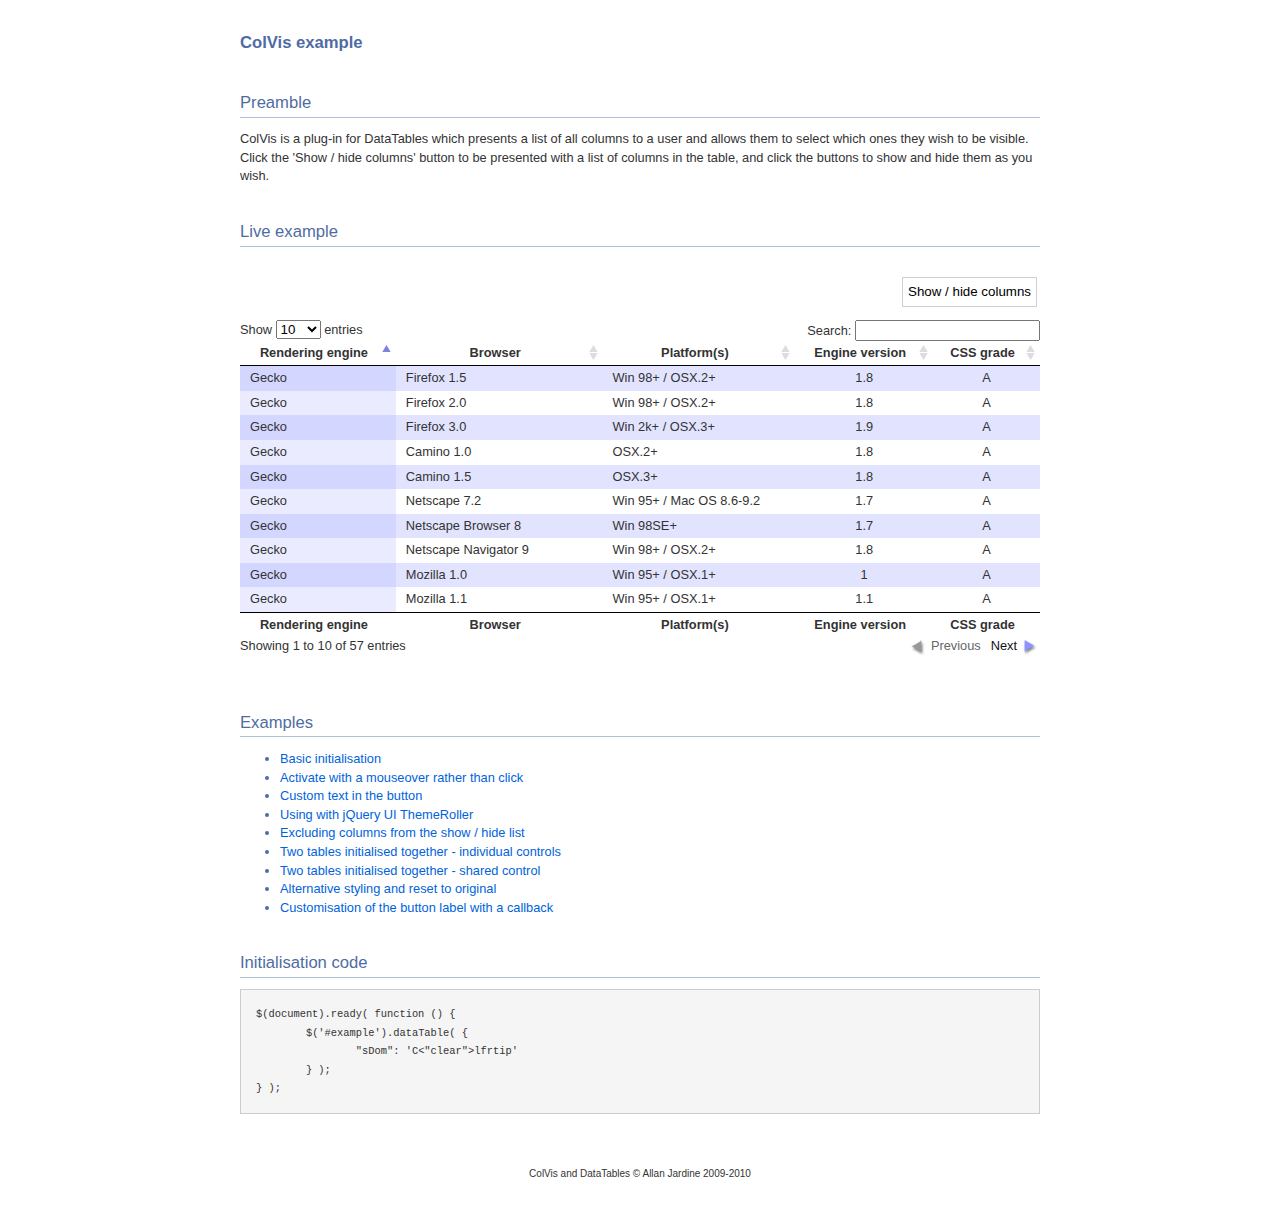
<file: _vendor/DataTables-1.9.4/extras/ColVis/index.html>
<!DOCTYPE HTML PUBLIC "-//W3C//DTD HTML 4.01//EN" "http://www.w3.org/TR/html4/strict.dtd">
<html>
	<head>
		<meta http-equiv="content-type" content="text/html; charset=utf-8">
		<link rel="shortcut icon" type="image/ico" href="http://www.sprymedia.co.uk/media/images/favicon.ico">
		
		<title>ColVis example</title>
		<style type="text/css" title="currentStyle">
			@import "../../media/css/demo_page.css";
			@import "../../media/css/demo_table.css";
			@import "media/css/ColVis.css";
		</style>
		<script type="text/javascript" charset="utf-8" src="../../media/js/jquery.js"></script>
		<script type="text/javascript" charset="utf-8" src="../../media/js/jquery.dataTables.js"></script>
		<script type="text/javascript" charset="utf-8" src="media/js/ColVis.js"></script>
		<script type="text/javascript" charset="utf-8">
			$(document).ready( function () {
				$('#example').dataTable( {
					"sDom": 'C<"clear">lfrtip'
				} );
			} );
		</script>
	</head>
	<body id="dt_example">
		<div id="container">
			<div class="full_width big">
				ColVis example
			</div>
			
			<h1>Preamble</h1>
			<p>ColVis is a plug-in for DataTables which presents a list of all columns to a user and allows them to select which ones they wish to be visible. Click the 'Show / hide columns' button to be presented with a list of columns in the table, and click the buttons to show and hide them as you wish.</p>
			
			<h1>Live example</h1>
			<form>
			<div id="demo">
<table cellpadding="0" cellspacing="0" border="0" class="display" id="example">
	<thead>
		<tr>
			<th>Rendering engine</th>
			<th>Browser</th>
			<th>Platform(s)</th>
			<th>Engine version</th>
			<th>CSS grade</th>
		</tr>
	</thead>
	<tfoot>
		<tr>
			<th>Rendering engine</th>
			<th>Browser</th>
			<th>Platform(s)</th>
			<th>Engine version</th>
			<th>CSS grade</th>
		</tr>
	</tfoot>
	<tbody>
		<tr class="odd_gradeX">
			<td>Trident</td>
			<td>Internet Explorer 4.0</td>
			<td>Win 95+ (Entity: &amp;)</td>
			<td class="center">4</td>
			<td class="center">X</td>
		</tr>
		<tr class="even_gradeC">
			<td>Trident</td>
			<td>Internet Explorer 5.0</td>
			<td>Win 95+</td>
			<td class="center">5</td>
			<td class="center">C</td>
		</tr>
		<tr class="odd_gradeA">
			<td>Trident</td>
			<td>Internet Explorer 5.5</td>
			<td>Win 95+</td>
			<td class="center">5.5</td>
			<td class="center">A</td>
		</tr>
		<tr class="even_gradeA">
			<td>Trident</td>
			<td>Internet Explorer 6</td>
			<td>Win 98+</td>
			<td class="center">6</td>
			<td class="center">A</td>
		</tr>
		<tr class="odd_gradeA">
			<td>Trident</td>
			<td>Internet Explorer 7</td>
			<td>Win XP SP2+</td>
			<td class="center">7</td>
			<td class="center">A</td>
		</tr>
		<tr class="even_gradeA">
			<td>Trident</td>
			<td>AOL browser (AOL desktop)</td>
			<td>Win XP</td>
			<td class="center">6</td>
			<td class="center">A</td>
		</tr>
		<tr class="odd_gradeA">
			<td>Gecko (UTF-8: $¢€)</td>
			<td>Firefox 1.0</td>
			<td>Win 98+ / OSX.2+</td>
			<td class="center">1.7</td>
			<td class="center">A</td>
		</tr>
		<tr class="even_gradeA">
			<td>Gecko</td>
			<td>Firefox 1.5</td>
			<td>Win 98+ / OSX.2+</td>
			<td class="center">1.8</td>
			<td class="center">A</td>
		</tr>
		<tr class="odd_gradeA">
			<td>Gecko</td>
			<td>Firefox 2.0</td>
			<td>Win 98+ / OSX.2+</td>
			<td class="center">1.8</td>
			<td class="center">A</td>
		</tr>
		<tr class="even_gradeA">
			<td>Gecko</td>
			<td>Firefox 3.0</td>
			<td>Win 2k+ / OSX.3+</td>
			<td class="center">1.9</td>
			<td class="center">A</td>
		</tr>
		<tr class="odd_gradeA">
			<td>Gecko</td>
			<td>Camino 1.0</td>
			<td>OSX.2+</td>
			<td class="center">1.8</td>
			<td class="center">A</td>
		</tr>
		<tr class="even_gradeA">
			<td>Gecko</td>
			<td>Camino 1.5</td>
			<td>OSX.3+</td>
			<td class="center">1.8</td>
			<td class="center">A</td>
		</tr>
		<tr class="odd_gradeA">
			<td>Gecko</td>
			<td>Netscape 7.2</td>
			<td>Win 95+ / Mac OS 8.6-9.2</td>
			<td class="center">1.7</td>
			<td class="center">A</td>
		</tr>
		<tr class="even_gradeA">
			<td>Gecko</td>
			<td>Netscape Browser 8</td>
			<td>Win 98SE+</td>
			<td class="center">1.7</td>
			<td class="center">A</td>
		</tr>
		<tr class="odd_gradeA">
			<td>Gecko</td>
			<td>Netscape Navigator 9</td>
			<td>Win 98+ / OSX.2+</td>
			<td class="center">1.8</td>
			<td class="center">A</td>
		</tr>
		<tr class="even_gradeA">
			<td>Gecko</td>
			<td>Mozilla 1.0</td>
			<td>Win 95+ / OSX.1+</td>
			<td class="center">1</td>
			<td class="center">A</td>
		</tr>
		<tr class="odd_gradeA">
			<td>Gecko</td>
			<td>Mozilla 1.1</td>
			<td>Win 95+ / OSX.1+</td>
			<td class="center">1.1</td>
			<td class="center">A</td>
		</tr>
		<tr class="even_gradeA">
			<td>Gecko</td>
			<td>Mozilla 1.2</td>
			<td>Win 95+ / OSX.1+</td>
			<td class="center">1.2</td>
			<td class="center">A</td>
		</tr>
		<tr class="odd_gradeA">
			<td>Gecko</td>
			<td>Mozilla 1.3</td>
			<td>Win 95+ / OSX.1+</td>
			<td class="center">1.3</td>
			<td class="center">A</td>
		</tr>
		<tr class="even_gradeA">
			<td>Gecko</td>
			<td>Mozilla 1.4</td>
			<td>Win 95+ / OSX.1+</td>
			<td class="center">1.4</td>
			<td class="center">A</td>
		</tr>
		<tr class="odd_gradeA">
			<td>Gecko</td>
			<td>Mozilla 1.5</td>
			<td>Win 95+ / OSX.1+</td>
			<td class="center">1.5</td>
			<td class="center">A</td>
		</tr>
		<tr class="even_gradeA">
			<td>Gecko</td>
			<td>Mozilla 1.6</td>
			<td>Win 95+ / OSX.1+</td>
			<td class="center">1.6</td>
			<td class="center">A</td>
		</tr>
		<tr class="odd_gradeA">
			<td>Gecko</td>
			<td>Mozilla 1.7</td>
			<td>Win 98+ / OSX.1+</td>
			<td class="center">1.7</td>
			<td class="center">A</td>
		</tr>
		<tr class="even_gradeA">
			<td>Gecko</td>
			<td>Mozilla 1.8</td>
			<td>Win 98+ / OSX.1+</td>
			<td class="center">1.8</td>
			<td class="center">A</td>
		</tr>
		<tr class="odd_gradeA">
			<td>Gecko</td>
			<td>Seamonkey 1.1</td>
			<td>Win 98+ / OSX.2+</td>
			<td class="center">1.8</td>
			<td class="center">A</td>
		</tr>
		<tr class="even_gradeA">
			<td>Gecko</td>
			<td>Epiphany 2.20</td>
			<td>Gnome</td>
			<td class="center">1.8</td>
			<td class="center">A</td>
		</tr>
		<tr class="odd_gradeA">
			<td>Webkit</td>
			<td>Safari 1.2</td>
			<td>OSX.3</td>
			<td class="center">125.5</td>
			<td class="center">A</td>
		</tr>
		<tr class="even_gradeA">
			<td>Webkit</td>
			<td>Safari 1.3</td>
			<td>OSX.3</td>
			<td class="center">312.8</td>
			<td class="center">A</td>
		</tr>
		<tr class="odd_gradeA">
			<td>Webkit</td>
			<td>Safari 2.0</td>
			<td>OSX.4+</td>
			<td class="center">419.3</td>
			<td class="center">A</td>
		</tr>
		<tr class="even_gradeA">
			<td>Webkit</td>
			<td>Safari 3.0</td>
			<td>OSX.4+</td>
			<td class="center">522.1</td>
			<td class="center">A</td>
		</tr>
		<tr class="odd_gradeA">
			<td>Webkit</td>
			<td>OmniWeb 5.5</td>
			<td>OSX.4+</td>
			<td class="center">420</td>
			<td class="center">A</td>
		</tr>
		<tr class="even_gradeA">
			<td>Webkit</td>
			<td>iPod Touch / iPhone</td>
			<td>iPod</td>
			<td class="center">420.1</td>
			<td class="center">A</td>
		</tr>
		<tr class="odd_gradeA">
			<td>Webkit</td>
			<td>S60</td>
			<td>S60</td>
			<td class="center">413</td>
			<td class="center">A</td>
		</tr>
		<tr class="even_gradeA">
			<td>Presto</td>
			<td>Opera 7.0</td>
			<td>Win 95+ / OSX.1+</td>
			<td class="center">-</td>
			<td class="center">A</td>
		</tr>
		<tr class="odd_gradeA">
			<td>Presto</td>
			<td>Opera 7.5</td>
			<td>Win 95+ / OSX.2+</td>
			<td class="center">-</td>
			<td class="center">A</td>
		</tr>
		<tr class="even_gradeA">
			<td>Presto</td>
			<td>Opera 8.0</td>
			<td>Win 95+ / OSX.2+</td>
			<td class="center">-</td>
			<td class="center">A</td>
		</tr>
		<tr class="odd_gradeA">
			<td>Presto</td>
			<td>Opera 8.5</td>
			<td>Win 95+ / OSX.2+</td>
			<td class="center">-</td>
			<td class="center">A</td>
		</tr>
		<tr class="even_gradeA">
			<td>Presto</td>
			<td>Opera 9.0</td>
			<td>Win 95+ / OSX.3+</td>
			<td class="center">-</td>
			<td class="center">A</td>
		</tr>
		<tr class="odd_gradeA">
			<td>Presto</td>
			<td>Opera 9.2</td>
			<td>Win 88+ / OSX.3+</td>
			<td class="center">-</td>
			<td class="center">A</td>
		</tr>
		<tr class="even_gradeA">
			<td>Presto</td>
			<td>Opera 9.5</td>
			<td>Win 88+ / OSX.3+</td>
			<td class="center">-</td>
			<td class="center">A</td>
		</tr>
		<tr class="odd_gradeA">
			<td>Presto</td>
			<td>Opera for Wii</td>
			<td>Wii</td>
			<td class="center">-</td>
			<td class="center">A</td>
		</tr>
		<tr class="even_gradeA">
			<td>Presto</td>
			<td>Nokia N800</td>
			<td>N800</td>
			<td class="center">-</td>
			<td class="center">A</td>
		</tr>
		<tr class="odd_gradeA">
			<td>Presto</td>
			<td>Nintendo DS browser</td>
			<td>Nintendo DS</td>
			<td class="center">8.5</td>
			<td class="center">C/A<sup>1</sup></td>
		</tr>
		<tr class="even_gradeC">
			<td>KHTML</td>
			<td>Konqureror 3.1</td>
			<td>KDE 3.1</td>
			<td class="center">3.1</td>
			<td class="center">C</td>
		</tr>
		<tr class="odd_gradeA">
			<td>KHTML</td>
			<td>Konqureror 3.3</td>
			<td>KDE 3.3</td>
			<td class="center">3.3</td>
			<td class="center">A</td>
		</tr>
		<tr class="even_gradeA">
			<td>KHTML</td>
			<td>Konqureror 3.5</td>
			<td>KDE 3.5</td>
			<td class="center">3.5</td>
			<td class="center">A</td>
		</tr>
		<tr class="odd_gradeX">
			<td>Tasman</td>
			<td>Internet Explorer 4.5</td>
			<td>Mac OS 8-9</td>
			<td class="center">-</td>
			<td class="center">X</td>
		</tr>
		<tr class="even_gradeC">
			<td>Tasman</td>
			<td>Internet Explorer 5.1</td>
			<td>Mac OS 7.6-9</td>
			<td class="center">1</td>
			<td class="center">C</td>
		</tr>
		<tr class="odd_gradeC">
			<td>Tasman</td>
			<td>Internet Explorer 5.2</td>
			<td>Mac OS 8-X</td>
			<td class="center">1</td>
			<td class="center">C</td>
		</tr>
		<tr class="even_gradeA">
			<td>Misc</td>
			<td>NetFront 3.1</td>
			<td>Embedded devices</td>
			<td class="center">-</td>
			<td class="center">C</td>
		</tr>
		<tr class="odd_gradeA">
			<td>Misc</td>
			<td>NetFront 3.4</td>
			<td>Embedded devices</td>
			<td class="center">-</td>
			<td class="center">A</td>
		</tr>
		<tr class="even_gradeX">
			<td>Misc</td>
			<td>Dillo 0.8</td>
			<td>Embedded devices</td>
			<td class="center">-</td>
			<td class="center">X</td>
		</tr>
		<tr class="odd_gradeX">
			<td>Misc</td>
			<td>Links</td>
			<td>Text only</td>
			<td class="center">-</td>
			<td class="center">X</td>
		</tr>
		<tr class="even_gradeX">
			<td>Misc</td>
			<td>Lynx</td>
			<td>Text only</td>
			<td class="center">-</td>
			<td class="center">X</td>
		</tr>
		<tr class="odd_gradeC">
			<td>Misc</td>
			<td>IE Mobile</td>
			<td>Windows Mobile 6</td>
			<td class="center">-</td>
			<td class="center">C</td>
		</tr>
		<tr class="even_gradeC">
			<td>Misc</td>
			<td>PSP browser</td>
			<td>PSP</td>
			<td class="center">-</td>
			<td class="center">C</td>
		</tr>
		<tr class="odd_gradeU">
			<td>Other browsers</td>
			<td>All others</td>
			<td>-</td>
			<td class="center">-</td>
			<td class="center">U</td>
		</tr>
	</tbody>
</table>
			</div>
		</form>
			<div class="spacer"></div>
			
			
			<h1>Examples</h1>
			<ul>
				<li><a href="index.html">Basic initialisation</a></li>
				<li><a href="mouseover.html">Activate with a mouseover rather than click</a></li>
				<li><a href="text.html">Custom text in the button</a></li>
				<li><a href="theme.html">Using with jQuery UI ThemeRoller</a></li>
				<li><a href="exclude_columns.html">Excluding columns from the show / hide list</a></li>
				<li><a href="two_tables.html">Two tables initialised together - individual controls</a></li>
				<li><a href="two_tables_identical.html">Two tables initialised together - shared control</a></li>
				<li><a href="style.html">Alternative styling and reset to original</a></li>
				<li><a href="title_callback.html">Customisation of the button label with a callback</a></li>
			</ul>
			
			
			<h1>Initialisation code</h1>
			<pre>$(document).ready( function () {
	$('#example').dataTable( {
		"sDom": 'C&lt;"clear"&gt;lfrtip'
	} );
} );</pre>
			
			<div id="footer" style="text-align:center;">
				<span style="font-size:10px;">
					ColVis and DataTables &copy; Allan Jardine 2009-2010
				</span>
			</div>
		</div>
	</body>
</html>
</file>
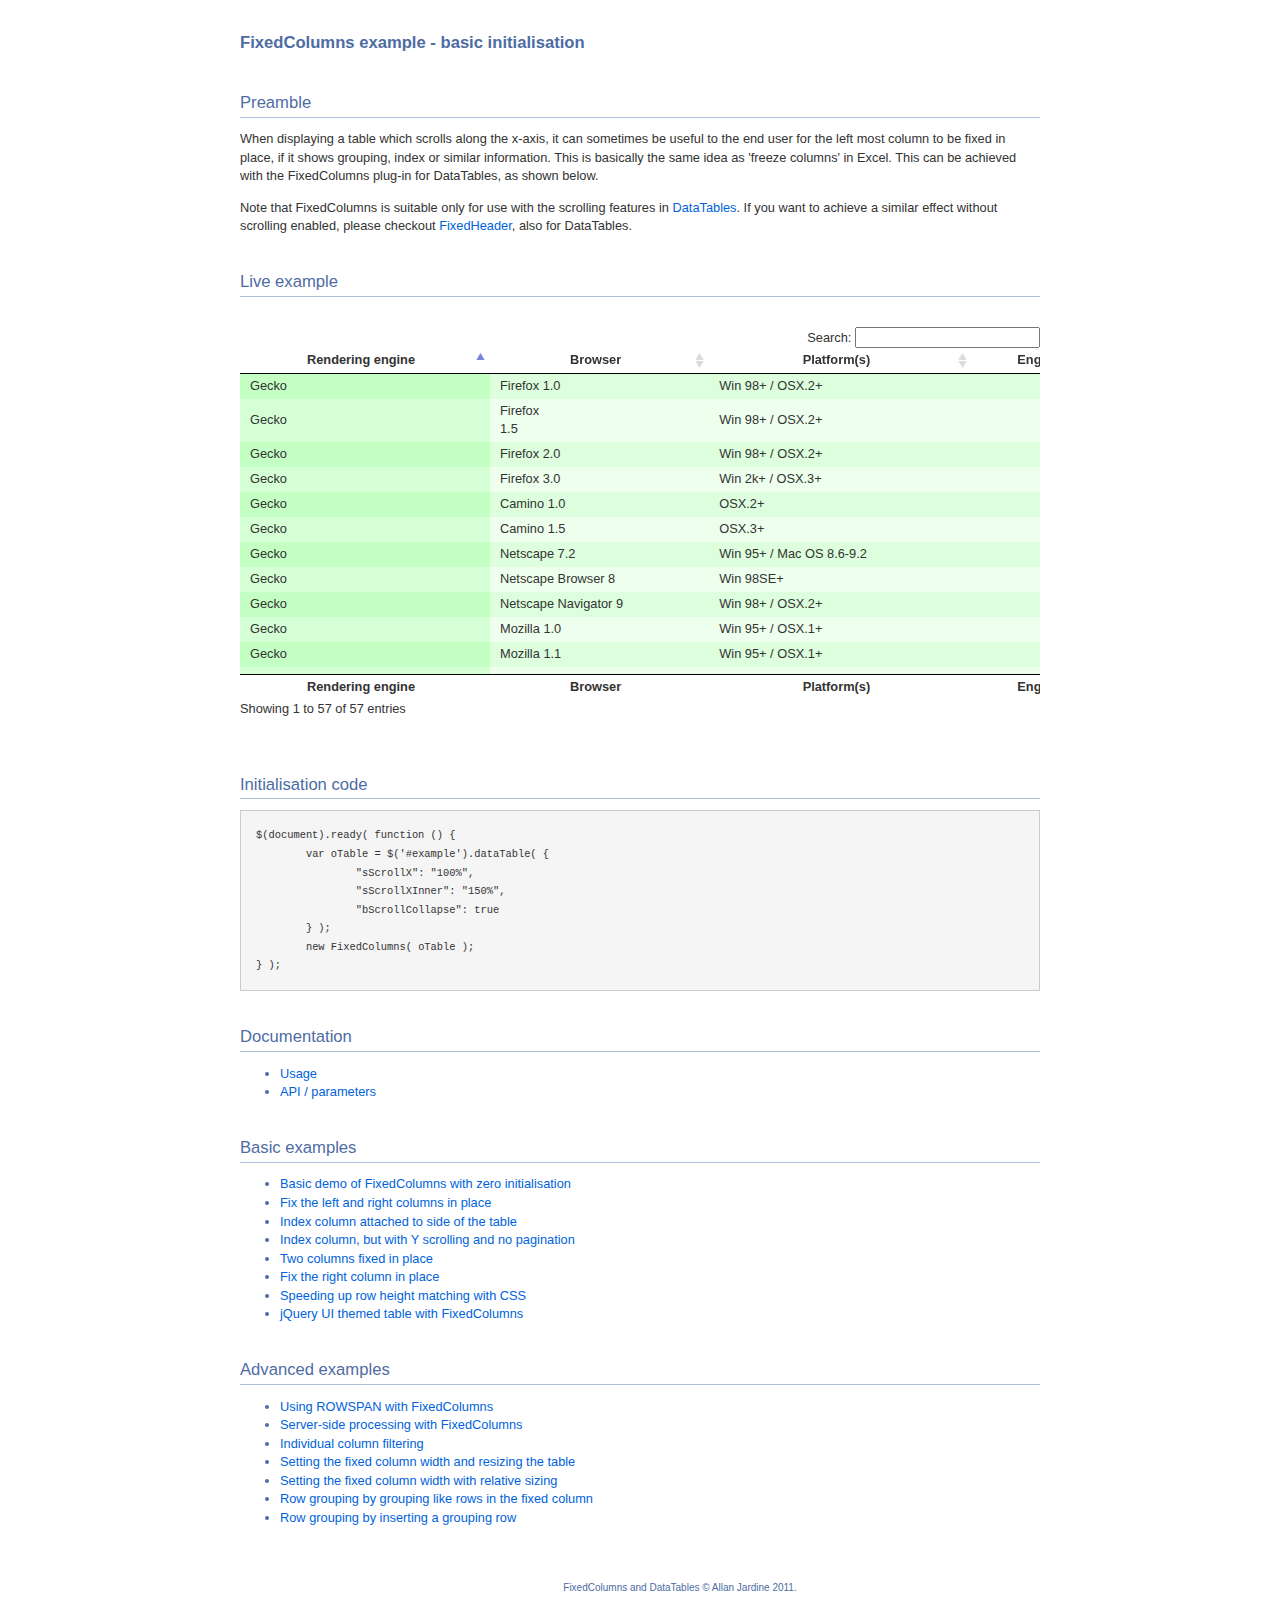
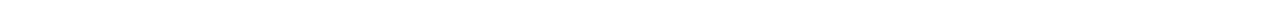
<file: _vendor/DataTables-1.9.4/extras/FixedColumns/index.html>
<!DOCTYPE HTML PUBLIC "-//W3C//DTD HTML 4.01//EN" "http://www.w3.org/TR/html4/strict.dtd">
<html>
	<head>
		<meta http-equiv="content-type" content="text/html; charset=utf-8">
		<link rel="shortcut icon" type="image/ico" href="http://www.sprymedia.co.uk/media/images/favicon.ico">
		
		<title>FixedColumns example</title>
		<style type="text/css" title="currentStyle">
			@import "../../media/css/demo_page.css";
			@import "../../media/css/demo_table.css";
		</style>
		<script type="text/javascript" charset="utf-8" src="../../media/js/jquery.js"></script>
		<script type="text/javascript" charset="utf-8" src="../../media/js/jquery.dataTables.js"></script>
		<script type="text/javascript" charset="utf-8" src="media/js/FixedColumns.js"></script>
		<script type="text/javascript" charset="utf-8">
			$(document).ready( function () {
				var oTable = $('#example').dataTable( {
					"sScrollY": "300px",
					"sScrollX": "100%",
					"sScrollXInner": "150%",
					"bScrollCollapse": true,
					"bPaginate": false
				} );
				new FixedColumns( oTable );
			} );
		</script>
	</head>
	<body id="dt_example">
		<div id="container">
			<div class="full_width big">
				FixedColumns example - basic initialisation
			</div>
			
			<h1>Preamble</h1>
			<p>When displaying a table which scrolls along the x-axis, it can sometimes be useful to the end user for the left most column to be fixed in place, if it shows grouping, index or similar information. This is basically the same idea as 'freeze columns' in Excel. This can be achieved with the FixedColumns plug-in for DataTables, as shown below.</p>
			<p>Note that FixedColumns is suitable only for use with the scrolling features in <a href="http://datatables.net">DataTables</a>. If you want to achieve a similar effect without scrolling enabled, please checkout <a href="http://datatables.net/plug-ins">FixedHeader</a>, also for DataTables.</p>
			
			<h1>Live example</h1>
			<div id="demo">
<table cellpadding="0" cellspacing="0" border="0" class="display" id="example">
	<thead>
		<tr>
			<th>Rendering engine</th>
			<th>Browser</th>
			<th>Platform(s)</th>
			<th>Engine version</th>
			<th>CSS grade</th>
		</tr>
	</thead>
	<tfoot>
		<tr>
			<th>Rendering engine</th>
			<th>Browser</th>
			<th>Platform(s)</th>
			<th>Engine version</th>
			<th>CSS grade</th>
		</tr>
	</tfoot>
	<tbody>
		<tr class="gradeX">
			<td>Trident</td>
			<td>Internet
				 Explorer 4.0</td>
			<td>Win 95+</td>
			<td class="center">4</td>
			<td class="center">X</td>
		</tr>
		<tr class="gradeC">
			<td>Trident</td>
			<td>Internet
				 Explorer 5.0</td>
			<td>Win 95+</td>
			<td class="center">5</td>
			<td class="center">C</td>
		</tr>
		<tr class="gradeA">
			<td>Trident</td>
			<td>Internet
				 Explorer 5.5</td>
			<td>Win 95+</td>
			<td class="center">5.5</td>
			<td class="center">A</td>
		</tr>
		<tr class="gradeA">
			<td>Trident</td>
			<td>Internet
				 Explorer 6</td>
			<td>Win 98+</td>
			<td class="center">6</td>
			<td class="center">A</td>
		</tr>
		<tr class="gradeA">
			<td>Trident</td>
			<td>Internet Explorer 7</td>
			<td>Win XP SP2+</td>
			<td class="center">7</td>
			<td class="center">A</td>
		</tr>
		<tr class="gradeA">
			<td>Trident</td>
			<td>AOL browser (AOL desktop)</td>
			<td>Win XP</td>
			<td class="center">6</td>
			<td class="center">A</td>
		</tr>
		<tr class="gradeA">
			<td>Gecko</td>
			<td>Firefox 1.0</td>
			<td>Win 98+ / OSX.2+</td>
			<td class="center">1.7</td>
			<td class="center">A</td>
		</tr>
		<tr class="gradeA">
			<td>Gecko</td>
			<td>Firefox <br>1.5</td>
			<td>Win 98+ / OSX.2+</td>
			<td class="center">1.8</td>
			<td class="center">A</td>
		</tr>
		<tr class="gradeA">
			<td>Gecko</td>
			<td>Firefox 2.0</td>
			<td>Win 98+ / OSX.2+</td>
			<td class="center">1.8</td>
			<td class="center">A</td>
		</tr>
		<tr class="gradeA">
			<td>Gecko</td>
			<td>Firefox 3.0</td>
			<td>Win 2k+ / OSX.3+</td>
			<td class="center">1.9</td>
			<td class="center">A</td>
		</tr>
		<tr class="gradeA">
			<td>Gecko</td>
			<td>Camino 1.0</td>
			<td>OSX.2+</td>
			<td class="center">1.8</td>
			<td class="center">A</td>
		</tr>
		<tr class="gradeA">
			<td>Gecko</td>
			<td>Camino 1.5</td>
			<td>OSX.3+</td>
			<td class="center">1.8</td>
			<td class="center">A</td>
		</tr>
		<tr class="gradeA">
			<td>Gecko</td>
			<td>Netscape 7.2</td>
			<td>Win 95+ / Mac OS 8.6-9.2</td>
			<td class="center">1.7</td>
			<td class="center">A</td>
		</tr>
		<tr class="gradeA">
			<td>Gecko</td>
			<td>Netscape Browser 8</td>
			<td>Win 98SE+</td>
			<td class="center">1.7</td>
			<td class="center">A</td>
		</tr>
		<tr class="gradeA">
			<td>Gecko</td>
			<td>Netscape Navigator 9</td>
			<td>Win 98+ / OSX.2+</td>
			<td class="center">1.8</td>
			<td class="center">A</td>
		</tr>
		<tr class="gradeA">
			<td>Gecko</td>
			<td>Mozilla 1.0</td>
			<td>Win 95+ / OSX.1+</td>
			<td class="center">1</td>
			<td class="center">A</td>
		</tr>
		<tr class="gradeA">
			<td>Gecko</td>
			<td>Mozilla 1.1</td>
			<td>Win 95+ / OSX.1+</td>
			<td class="center">1.1</td>
			<td class="center">A</td>
		</tr>
		<tr class="gradeA">
			<td>Gecko</td>
			<td>Mozilla 1.2</td>
			<td>Win 95+ / OSX.1+</td>
			<td class="center">1.2</td>
			<td class="center">A</td>
		</tr>
		<tr class="gradeA">
			<td>Gecko</td>
			<td>Mozilla 1.3</td>
			<td>Win 95+ / OSX.1+</td>
			<td class="center">1.3</td>
			<td class="center">A</td>
		</tr>
		<tr class="gradeA">
			<td>Gecko</td>
			<td>Mozilla 1.4</td>
			<td>Win 95+ / OSX.1+</td>
			<td class="center">1.4</td>
			<td class="center">A</td>
		</tr>
		<tr class="gradeA">
			<td>Gecko</td>
			<td>Mozilla 1.5</td>
			<td>Win 95+ / OSX.1+</td>
			<td class="center">1.5</td>
			<td class="center">A</td>
		</tr>
		<tr class="gradeA">
			<td>Gecko</td>
			<td>Mozilla 1.6</td>
			<td>Win 95+ / OSX.1+</td>
			<td class="center">1.6</td>
			<td class="center">A</td>
		</tr>
		<tr class="gradeA">
			<td>Gecko</td>
			<td>Mozilla 1.7</td>
			<td>Win 98+ / OSX.1+</td>
			<td class="center">1.7</td>
			<td class="center">A</td>
		</tr>
		<tr class="gradeA">
			<td>Gecko</td>
			<td>Mozilla 1.8</td>
			<td>Win 98+ / OSX.1+</td>
			<td class="center">1.8</td>
			<td class="center">A</td>
		</tr>
		<tr class="gradeA">
			<td>Gecko</td>
			<td>Seamonkey 1.1</td>
			<td>Win 98+ / OSX.2+</td>
			<td class="center">1.8</td>
			<td class="center">A</td>
		</tr>
		<tr class="gradeA">
			<td>Gecko</td>
			<td>Epiphany 2.20</td>
			<td>Gnome</td>
			<td class="center">1.8</td>
			<td class="center">A</td>
		</tr>
		<tr class="gradeA">
			<td>Webkit</td>
			<td>Safari 1.2</td>
			<td>OSX.3</td>
			<td class="center">125.5</td>
			<td class="center">A</td>
		</tr>
		<tr class="gradeA">
			<td>Webkit</td>
			<td>Safari 1.3</td>
			<td>OSX.3</td>
			<td class="center">312.8</td>
			<td class="center">A</td>
		</tr>
		<tr class="gradeA">
			<td>Webkit</td>
			<td>Safari 2.0</td>
			<td>OSX.4+</td>
			<td class="center">419.3</td>
			<td class="center">A</td>
		</tr>
		<tr class="gradeA">
			<td>Webkit</td>
			<td>Safari 3.0</td>
			<td>OSX.4+</td>
			<td class="center">522.1</td>
			<td class="center">A</td>
		</tr>
		<tr class="gradeA">
			<td>Webkit</td>
			<td>OmniWeb 5.5</td>
			<td>OSX.4+</td>
			<td class="center">420</td>
			<td class="center">A</td>
		</tr>
		<tr class="gradeA">
			<td>Webkit</td>
			<td>iPod Touch / iPhone</td>
			<td>iPod</td>
			<td class="center">420.1</td>
			<td class="center">A</td>
		</tr>
		<tr class="gradeA">
			<td>Webkit</td>
			<td>S60</td>
			<td>S60</td>
			<td class="center">413</td>
			<td class="center">A</td>
		</tr>
		<tr class="gradeA">
			<td>Presto</td>
			<td>Opera 7.0</td>
			<td>Win 95+ / OSX.1+</td>
			<td class="center">-</td>
			<td class="center">A</td>
		</tr>
		<tr class="gradeA">
			<td>Presto</td>
			<td>Opera 7.5</td>
			<td>Win 95+ / OSX.2+</td>
			<td class="center">-</td>
			<td class="center">A</td>
		</tr>
		<tr class="gradeA">
			<td>Presto</td>
			<td>Opera 8.0</td>
			<td>Win 95+ / OSX.2+</td>
			<td class="center">-</td>
			<td class="center">A</td>
		</tr>
		<tr class="gradeA">
			<td>Presto</td>
			<td>Opera 8.5</td>
			<td>Win 95+ / OSX.2+</td>
			<td class="center">-</td>
			<td class="center">A</td>
		</tr>
		<tr class="gradeA">
			<td>Presto</td>
			<td>Opera 9.0</td>
			<td>Win 95+ / OSX.3+</td>
			<td class="center">-</td>
			<td class="center">A</td>
		</tr>
		<tr class="gradeA">
			<td>Presto</td>
			<td>Opera 9.2</td>
			<td>Win 88+ / OSX.3+</td>
			<td class="center">-</td>
			<td class="center">A</td>
		</tr>
		<tr class="gradeA">
			<td>Presto</td>
			<td>Opera 9.5</td>
			<td>Win 88+ / OSX.3+</td>
			<td class="center">-</td>
			<td class="center">A</td>
		</tr>
		<tr class="gradeA">
			<td>Presto</td>
			<td>Opera for Wii</td>
			<td>Wii</td>
			<td class="center">-</td>
			<td class="center">A</td>
		</tr>
		<tr class="gradeA">
			<td>Presto</td>
			<td>Nokia N800</td>
			<td>N800</td>
			<td class="center">-</td>
			<td class="center">A</td>
		</tr>
		<tr class="gradeA">
			<td>Presto</td>
			<td>Nintendo DS browser</td>
			<td>Nintendo DS</td>
			<td class="center">8.5</td>
			<td class="center">C/A</td>
		</tr>
		<tr class="gradeC">
			<td>KHTML</td>
			<td>Konqureror 3.1</td>
			<td>KDE 3.1</td>
			<td class="center">3.1</td>
			<td class="center">C</td>
		</tr>
		<tr class="gradeA">
			<td>KHTML</td>
			<td>Konqureror 3.3</td>
			<td>KDE 3.3</td>
			<td class="center">3.3</td>
			<td class="center">A</td>
		</tr>
		<tr class="gradeA">
			<td>KHTML</td>
			<td>Konqureror 3.5</td>
			<td>KDE 3.5</td>
			<td class="center">3.5</td>
			<td class="center">A</td>
		</tr>
		<tr class="gradeX">
			<td>Tasman</td>
			<td>Internet Explorer 4.5</td>
			<td>Mac OS 8-9</td>
			<td class="center">-</td>
			<td class="center">X</td>
		</tr>
		<tr class="gradeC">
			<td>Tasman</td>
			<td>Internet Explorer 5.1</td>
			<td>Mac OS 7.6-9</td>
			<td class="center">1</td>
			<td class="center">C</td>
		</tr>
		<tr class="gradeC">
			<td>Tasman</td>
			<td>Internet Explorer 5.2</td>
			<td>Mac OS 8-X</td>
			<td class="center">1</td>
			<td class="center">C</td>
		</tr>
		<tr class="gradeA">
			<td>Misc</td>
			<td>NetFront 3.1</td>
			<td>Embedded devices</td>
			<td class="center">-</td>
			<td class="center">C</td>
		</tr>
		<tr class="gradeA">
			<td>Misc</td>
			<td>NetFront 3.4</td>
			<td>Embedded devices</td>
			<td class="center">-</td>
			<td class="center">A</td>
		</tr>
		<tr class="gradeX">
			<td>Misc</td>
			<td>Dillo 0.8</td>
			<td>Embedded devices</td>
			<td class="center">-</td>
			<td class="center">X</td>
		</tr>
		<tr class="gradeX">
			<td>Misc</td>
			<td>Links</td>
			<td>Text only</td>
			<td class="center">-</td>
			<td class="center">X</td>
		</tr>
		<tr class="gradeX">
			<td>Misc</td>
			<td>Lynx</td>
			<td>Text only</td>
			<td class="center">-</td>
			<td class="center">X</td>
		</tr>
		<tr class="gradeC">
			<td>Misc</td>
			<td>IE Mobile</td>
			<td>Windows Mobile 6</td>
			<td class="center">-</td>
			<td class="center">C</td>
		</tr>
		<tr class="gradeC">
			<td>Misc</td>
			<td>PSP browser</td>
			<td>PSP</td>
			<td class="center">-</td>
			<td class="center">C</td>
		</tr>
		<tr class="gradeU">
			<td>Other browsers</td>
			<td>All others</td>
			<td>-</td>
			<td class="center">-</td>
			<td class="center">U</td>
		</tr>
	</tbody>
</table>
			</div>
			<div class="spacer"></div>
			
			
			<h1>Initialisation code</h1>
			<pre>$(document).ready( function () {
	var oTable = $('#example').dataTable( {
		"sScrollX": "100%",
		"sScrollXInner": "150%",
		"bScrollCollapse": true
	} );
	new FixedColumns( oTable );
} );</pre>


			<h1>Documentation</h1>
			<ul>
				<li><a href="http://datatables.net/extras/fixedcolumns">Usage</a></li>
				<li><a href="http://datatables.net/docs/FixedColumns">API / parameters</a></li>
			</ul>

			<h1>Basic examples</h1>
			<ul>
				<li><a href="index.html">Basic demo of FixedColumns with zero initialisation</a></li>
				<li><a href="left_right_columns.html">Fix the left and right columns in place</a></li>
				<li><a href="index_column.html">Index column attached to side of the table</a></li>
				<li><a href="x_y_scrolling.html">Index column, but with Y scrolling and no pagination</a></li>
				<li><a href="two_columns.html">Two columns fixed in place</a></li>
				<li><a href="right_column.html">Fix the right column in place</a></li>
				<li><a href="css_size.html">Speeding up row height matching with CSS</a></li>
				<li><a href="themed.html">jQuery UI themed table with FixedColumns</a></li>
			</ul>
			
			<h1>Advanced examples</h1>
			<ul>
				<li><a href="rowspan.html">Using ROWSPAN with FixedColumns</a></li>
				<li><a href="server-side-processing.html">Server-side processing with FixedColumns</a></li>
				<li><a href="col_filter.html">Individual column filtering</a></li>
				<li><a href="scale_fixed.html">Setting the fixed column width and resizing the table</a></li>
				<li><a href="scale_relative.html">Setting the fixed column width with relative sizing</a></li>
				<li><a href="row_grouping_height.html">Row grouping by grouping like rows in the fixed column</a></li>
				<li><a href="row_grouping.html">Row grouping by inserting a grouping row</a></li>
			<ul>
			
			
			<div id="footer" style="text-align:center;">
				<span style="font-size:10px;">
					FixedColumns and DataTables &copy; Allan Jardine 2011.<br>
				</span>
			</div>
		</div>
	</body>
</html>
</file>
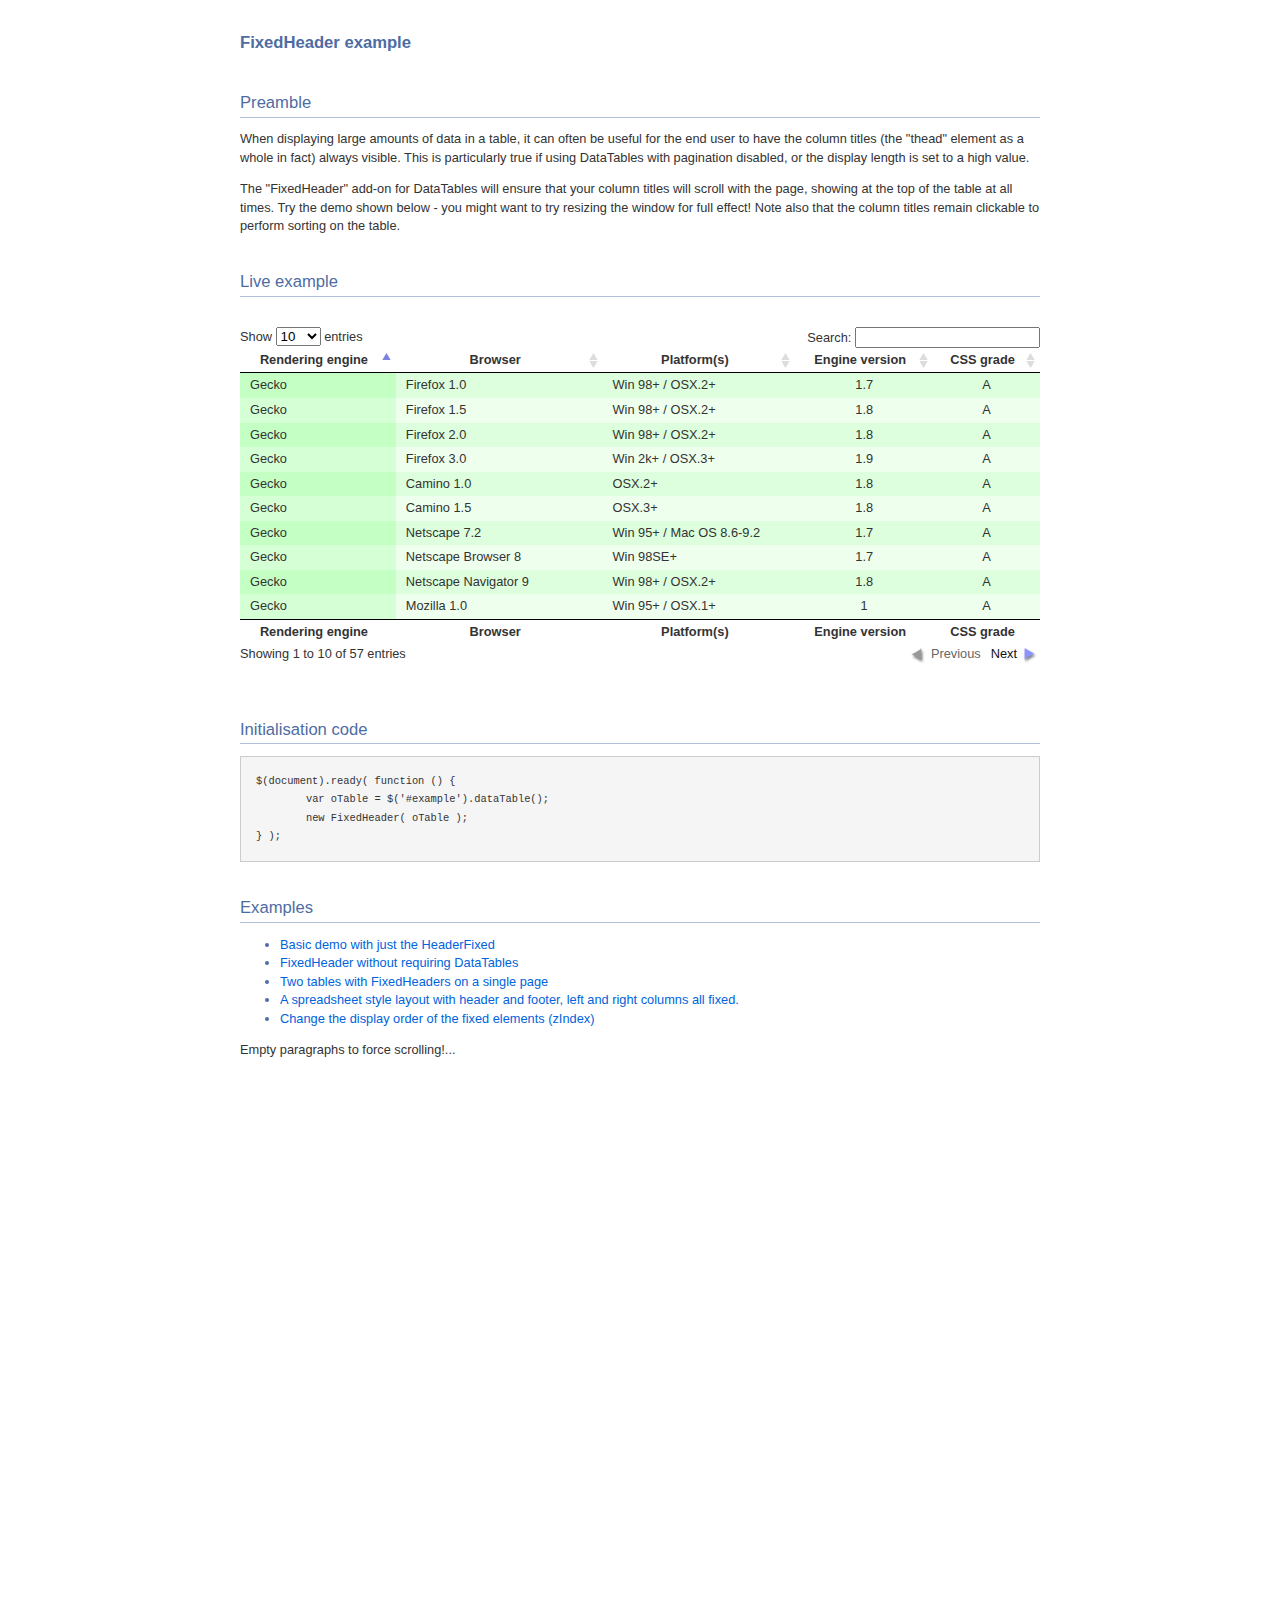
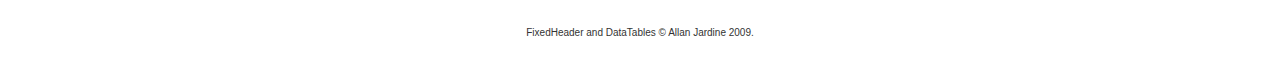
<file: _vendor/DataTables-1.9.4/extras/FixedHeader/index.html>
<!DOCTYPE HTML PUBLIC "-//W3C//DTD HTML 4.01//EN" "http://www.w3.org/TR/html4/strict.dtd">
<html>
	<head>
		<meta http-equiv="content-type" content="text/html; charset=utf-8">
		<link rel="shortcut icon" type="image/ico" href="http://www.sprymedia.co.uk/media/images/favicon.ico">
		
		<title>FixedHeader example</title>
		<style type="text/css" title="currentStyle">
			@import "../../media/css/demo_page.css";
			@import "../../media/css/demo_table.css";
			.FixedHeader_Cloned th { background-color: white; }
		</style>
		<script type="text/javascript" charset="utf-8" src="../../media/js/jquery.js"></script>
		<script type="text/javascript" charset="utf-8" src="../../media/js/jquery.dataTables.js"></script>
		<script type="text/javascript" charset="utf-8" src="js/FixedHeader.js"></script>
		<script type="text/javascript" charset="utf-8">
			$(document).ready( function () {
				var oTable = $('#example').dataTable();
				new FixedHeader( oTable );
			} );
		</script>
	</head>
	<body id="dt_example">
		<div id="container">
			<div class="full_width big">
				FixedHeader example
			</div>
			
			<h1>Preamble</h1>
			<p>When displaying large amounts of data in a table, it can often be useful for the end user to have the column titles (the "thead" element as a whole in fact) always visible. This is particularly true if using DataTables with pagination disabled, or the display length is set to a high value.</p>
			<p>The "FixedHeader" add-on for DataTables will ensure that your column titles will scroll with the page, showing at the top of the table at all times. Try the demo shown below - you might want to try resizing the window for full effect! Note also that the column titles remain clickable to perform sorting on the table.</p>
			
			<h1>Live example</h1>
			<div id="demo">
<table cellpadding="0" cellspacing="0" border="0" class="display" id="example">
	<thead>
		<tr>
			<th>Rendering engine</th>
			<th>Browser</th>
			<th>Platform(s)</th>
			<th>Engine version</th>
			<th>CSS grade</th>
		</tr>
	</thead>
	<tbody>
		<tr class="gradeX">
			<td>Trident</td>
			<td>Internet
				 Explorer 4.0</td>
			<td>Win 95+</td>
			<td class="center">4</td>
			<td class="center">X</td>
		</tr>
		<tr class="gradeC">
			<td>Trident</td>
			<td>Internet
				 Explorer 5.0</td>
			<td>Win 95+</td>
			<td class="center">5</td>
			<td class="center">C</td>
		</tr>
		<tr class="gradeA">
			<td>Trident</td>
			<td>Internet
				 Explorer 5.5</td>
			<td>Win 95+</td>
			<td class="center">5.5</td>
			<td class="center">A</td>
		</tr>
		<tr class="gradeA">
			<td>Trident</td>
			<td>Internet
				 Explorer 6</td>
			<td>Win 98+</td>
			<td class="center">6</td>
			<td class="center">A</td>
		</tr>
		<tr class="gradeA">
			<td>Trident</td>
			<td>Internet Explorer 7</td>
			<td>Win XP SP2+</td>
			<td class="center">7</td>
			<td class="center">A</td>
		</tr>
		<tr class="gradeA">
			<td>Trident</td>
			<td>AOL browser (AOL desktop)</td>
			<td>Win XP</td>
			<td class="center">6</td>
			<td class="center">A</td>
		</tr>
		<tr class="gradeA">
			<td>Gecko</td>
			<td>Firefox 1.0</td>
			<td>Win 98+ / OSX.2+</td>
			<td class="center">1.7</td>
			<td class="center">A</td>
		</tr>
		<tr class="gradeA">
			<td>Gecko</td>
			<td>Firefox 1.5</td>
			<td>Win 98+ / OSX.2+</td>
			<td class="center">1.8</td>
			<td class="center">A</td>
		</tr>
		<tr class="gradeA">
			<td>Gecko</td>
			<td>Firefox 2.0</td>
			<td>Win 98+ / OSX.2+</td>
			<td class="center">1.8</td>
			<td class="center">A</td>
		</tr>
		<tr class="gradeA">
			<td>Gecko</td>
			<td>Firefox 3.0</td>
			<td>Win 2k+ / OSX.3+</td>
			<td class="center">1.9</td>
			<td class="center">A</td>
		</tr>
		<tr class="gradeA">
			<td>Gecko</td>
			<td>Camino 1.0</td>
			<td>OSX.2+</td>
			<td class="center">1.8</td>
			<td class="center">A</td>
		</tr>
		<tr class="gradeA">
			<td>Gecko</td>
			<td>Camino 1.5</td>
			<td>OSX.3+</td>
			<td class="center">1.8</td>
			<td class="center">A</td>
		</tr>
		<tr class="gradeA">
			<td>Gecko</td>
			<td>Netscape 7.2</td>
			<td>Win 95+ / Mac OS 8.6-9.2</td>
			<td class="center">1.7</td>
			<td class="center">A</td>
		</tr>
		<tr class="gradeA">
			<td>Gecko</td>
			<td>Netscape Browser 8</td>
			<td>Win 98SE+</td>
			<td class="center">1.7</td>
			<td class="center">A</td>
		</tr>
		<tr class="gradeA">
			<td>Gecko</td>
			<td>Netscape Navigator 9</td>
			<td>Win 98+ / OSX.2+</td>
			<td class="center">1.8</td>
			<td class="center">A</td>
		</tr>
		<tr class="gradeA">
			<td>Gecko</td>
			<td>Mozilla 1.0</td>
			<td>Win 95+ / OSX.1+</td>
			<td class="center">1</td>
			<td class="center">A</td>
		</tr>
		<tr class="gradeA">
			<td>Gecko</td>
			<td>Mozilla 1.1</td>
			<td>Win 95+ / OSX.1+</td>
			<td class="center">1.1</td>
			<td class="center">A</td>
		</tr>
		<tr class="gradeA">
			<td>Gecko</td>
			<td>Mozilla 1.2</td>
			<td>Win 95+ / OSX.1+</td>
			<td class="center">1.2</td>
			<td class="center">A</td>
		</tr>
		<tr class="gradeA">
			<td>Gecko</td>
			<td>Mozilla 1.3</td>
			<td>Win 95+ / OSX.1+</td>
			<td class="center">1.3</td>
			<td class="center">A</td>
		</tr>
		<tr class="gradeA">
			<td>Gecko</td>
			<td>Mozilla 1.4</td>
			<td>Win 95+ / OSX.1+</td>
			<td class="center">1.4</td>
			<td class="center">A</td>
		</tr>
		<tr class="gradeA">
			<td>Gecko</td>
			<td>Mozilla 1.5</td>
			<td>Win 95+ / OSX.1+</td>
			<td class="center">1.5</td>
			<td class="center">A</td>
		</tr>
		<tr class="gradeA">
			<td>Gecko</td>
			<td>Mozilla 1.6</td>
			<td>Win 95+ / OSX.1+</td>
			<td class="center">1.6</td>
			<td class="center">A</td>
		</tr>
		<tr class="gradeA">
			<td>Gecko</td>
			<td>Mozilla 1.7</td>
			<td>Win 98+ / OSX.1+</td>
			<td class="center">1.7</td>
			<td class="center">A</td>
		</tr>
		<tr class="gradeA">
			<td>Gecko</td>
			<td>Mozilla 1.8</td>
			<td>Win 98+ / OSX.1+</td>
			<td class="center">1.8</td>
			<td class="center">A</td>
		</tr>
		<tr class="gradeA">
			<td>Gecko</td>
			<td>Seamonkey 1.1</td>
			<td>Win 98+ / OSX.2+</td>
			<td class="center">1.8</td>
			<td class="center">A</td>
		</tr>
		<tr class="gradeA">
			<td>Gecko</td>
			<td>Epiphany 2.20</td>
			<td>Gnome</td>
			<td class="center">1.8</td>
			<td class="center">A</td>
		</tr>
		<tr class="gradeA">
			<td>Webkit</td>
			<td>Safari 1.2</td>
			<td>OSX.3</td>
			<td class="center">125.5</td>
			<td class="center">A</td>
		</tr>
		<tr class="gradeA">
			<td>Webkit</td>
			<td>Safari 1.3</td>
			<td>OSX.3</td>
			<td class="center">312.8</td>
			<td class="center">A</td>
		</tr>
		<tr class="gradeA">
			<td>Webkit</td>
			<td>Safari 2.0</td>
			<td>OSX.4+</td>
			<td class="center">419.3</td>
			<td class="center">A</td>
		</tr>
		<tr class="gradeA">
			<td>Webkit</td>
			<td>Safari 3.0</td>
			<td>OSX.4+</td>
			<td class="center">522.1</td>
			<td class="center">A</td>
		</tr>
		<tr class="gradeA">
			<td>Webkit</td>
			<td>OmniWeb 5.5</td>
			<td>OSX.4+</td>
			<td class="center">420</td>
			<td class="center">A</td>
		</tr>
		<tr class="gradeA">
			<td>Webkit</td>
			<td>iPod Touch / iPhone</td>
			<td>iPod</td>
			<td class="center">420.1</td>
			<td class="center">A</td>
		</tr>
		<tr class="gradeA">
			<td>Webkit</td>
			<td>S60</td>
			<td>S60</td>
			<td class="center">413</td>
			<td class="center">A</td>
		</tr>
		<tr class="gradeA">
			<td>Presto</td>
			<td>Opera 7.0</td>
			<td>Win 95+ / OSX.1+</td>
			<td class="center">-</td>
			<td class="center">A</td>
		</tr>
		<tr class="gradeA">
			<td>Presto</td>
			<td>Opera 7.5</td>
			<td>Win 95+ / OSX.2+</td>
			<td class="center">-</td>
			<td class="center">A</td>
		</tr>
		<tr class="gradeA">
			<td>Presto</td>
			<td>Opera 8.0</td>
			<td>Win 95+ / OSX.2+</td>
			<td class="center">-</td>
			<td class="center">A</td>
		</tr>
		<tr class="gradeA">
			<td>Presto</td>
			<td>Opera 8.5</td>
			<td>Win 95+ / OSX.2+</td>
			<td class="center">-</td>
			<td class="center">A</td>
		</tr>
		<tr class="gradeA">
			<td>Presto</td>
			<td>Opera 9.0</td>
			<td>Win 95+ / OSX.3+</td>
			<td class="center">-</td>
			<td class="center">A</td>
		</tr>
		<tr class="gradeA">
			<td>Presto</td>
			<td>Opera 9.2</td>
			<td>Win 88+ / OSX.3+</td>
			<td class="center">-</td>
			<td class="center">A</td>
		</tr>
		<tr class="gradeA">
			<td>Presto</td>
			<td>Opera 9.5</td>
			<td>Win 88+ / OSX.3+</td>
			<td class="center">-</td>
			<td class="center">A</td>
		</tr>
		<tr class="gradeA">
			<td>Presto</td>
			<td>Opera for Wii</td>
			<td>Wii</td>
			<td class="center">-</td>
			<td class="center">A</td>
		</tr>
		<tr class="gradeA">
			<td>Presto</td>
			<td>Nokia N800</td>
			<td>N800</td>
			<td class="center">-</td>
			<td class="center">A</td>
		</tr>
		<tr class="gradeA">
			<td>Presto</td>
			<td>Nintendo DS browser</td>
			<td>Nintendo DS</td>
			<td class="center">8.5</td>
			<td class="center">C/A<sup>1</sup></td>
		</tr>
		<tr class="gradeC">
			<td>KHTML</td>
			<td>Konqureror 3.1</td>
			<td>KDE 3.1</td>
			<td class="center">3.1</td>
			<td class="center">C</td>
		</tr>
		<tr class="gradeA">
			<td>KHTML</td>
			<td>Konqureror 3.3</td>
			<td>KDE 3.3</td>
			<td class="center">3.3</td>
			<td class="center">A</td>
		</tr>
		<tr class="gradeA">
			<td>KHTML</td>
			<td>Konqureror 3.5</td>
			<td>KDE 3.5</td>
			<td class="center">3.5</td>
			<td class="center">A</td>
		</tr>
		<tr class="gradeX">
			<td>Tasman</td>
			<td>Internet Explorer 4.5</td>
			<td>Mac OS 8-9</td>
			<td class="center">-</td>
			<td class="center">X</td>
		</tr>
		<tr class="gradeC">
			<td>Tasman</td>
			<td>Internet Explorer 5.1</td>
			<td>Mac OS 7.6-9</td>
			<td class="center">1</td>
			<td class="center">C</td>
		</tr>
		<tr class="gradeC">
			<td>Tasman</td>
			<td>Internet Explorer 5.2</td>
			<td>Mac OS 8-X</td>
			<td class="center">1</td>
			<td class="center">C</td>
		</tr>
		<tr class="gradeA">
			<td>Misc</td>
			<td>NetFront 3.1</td>
			<td>Embedded devices</td>
			<td class="center">-</td>
			<td class="center">C</td>
		</tr>
		<tr class="gradeA">
			<td>Misc</td>
			<td>NetFront 3.4</td>
			<td>Embedded devices</td>
			<td class="center">-</td>
			<td class="center">A</td>
		</tr>
		<tr class="gradeX">
			<td>Misc</td>
			<td>Dillo 0.8</td>
			<td>Embedded devices</td>
			<td class="center">-</td>
			<td class="center">X</td>
		</tr>
		<tr class="gradeX">
			<td>Misc</td>
			<td>Links</td>
			<td>Text only</td>
			<td class="center">-</td>
			<td class="center">X</td>
		</tr>
		<tr class="gradeX">
			<td>Misc</td>
			<td>Lynx</td>
			<td>Text only</td>
			<td class="center">-</td>
			<td class="center">X</td>
		</tr>
		<tr class="gradeC">
			<td>Misc</td>
			<td>IE Mobile</td>
			<td>Windows Mobile 6</td>
			<td class="center">-</td>
			<td class="center">C</td>
		</tr>
		<tr class="gradeC">
			<td>Misc</td>
			<td>PSP browser</td>
			<td>PSP</td>
			<td class="center">-</td>
			<td class="center">C</td>
		</tr>
		<tr class="gradeU">
			<td>Other browsers</td>
			<td>All others</td>
			<td>-</td>
			<td class="center">-</td>
			<td class="center">U</td>
		</tr>
	</tbody>
	<tfoot>
		<tr>
			<th>Rendering engine</th>
			<th>Browser</th>
			<th>Platform(s)</th>
			<th>Engine version</th>
			<th>CSS grade</th>
		</tr>
	</tfoot>
</table>
			</div>
			<div class="spacer"></div>
			
			
			<h1>Initialisation code</h1>
			<pre>$(document).ready( function () {
	var oTable = $('#example').dataTable();
	new FixedHeader( oTable );
} );</pre>

			<h1>Examples</h1>
			<ul>
				<li><a href="index.html">Basic demo with just the HeaderFixed</a></li>
				<li><a href="html_table.html">FixedHeader without requiring DataTables</a></li>
				<li><a href="two_tables.html">Two tables with FixedHeaders on a single page</a></li>
				<li><a href="top_bottom_left_right.html">A spreadsheet style layout with header and footer, left and right columns all fixed.</a></li>
				<li><a href="zIndexes.html">Change the display order of the fixed elements (zIndex)</a></li>
			</ul>
		
			<p>Empty paragraphs to force scrolling!...</p>
			<p style="height:500px;">&nbsp;</p>
			
			
			<div id="footer" style="text-align:center;">
				<span style="font-size:10px;">
					FixedHeader and DataTables &copy; Allan Jardine 2009.<br>
				</span>
			</div>
		</div>
	</body>
</html>
</file>
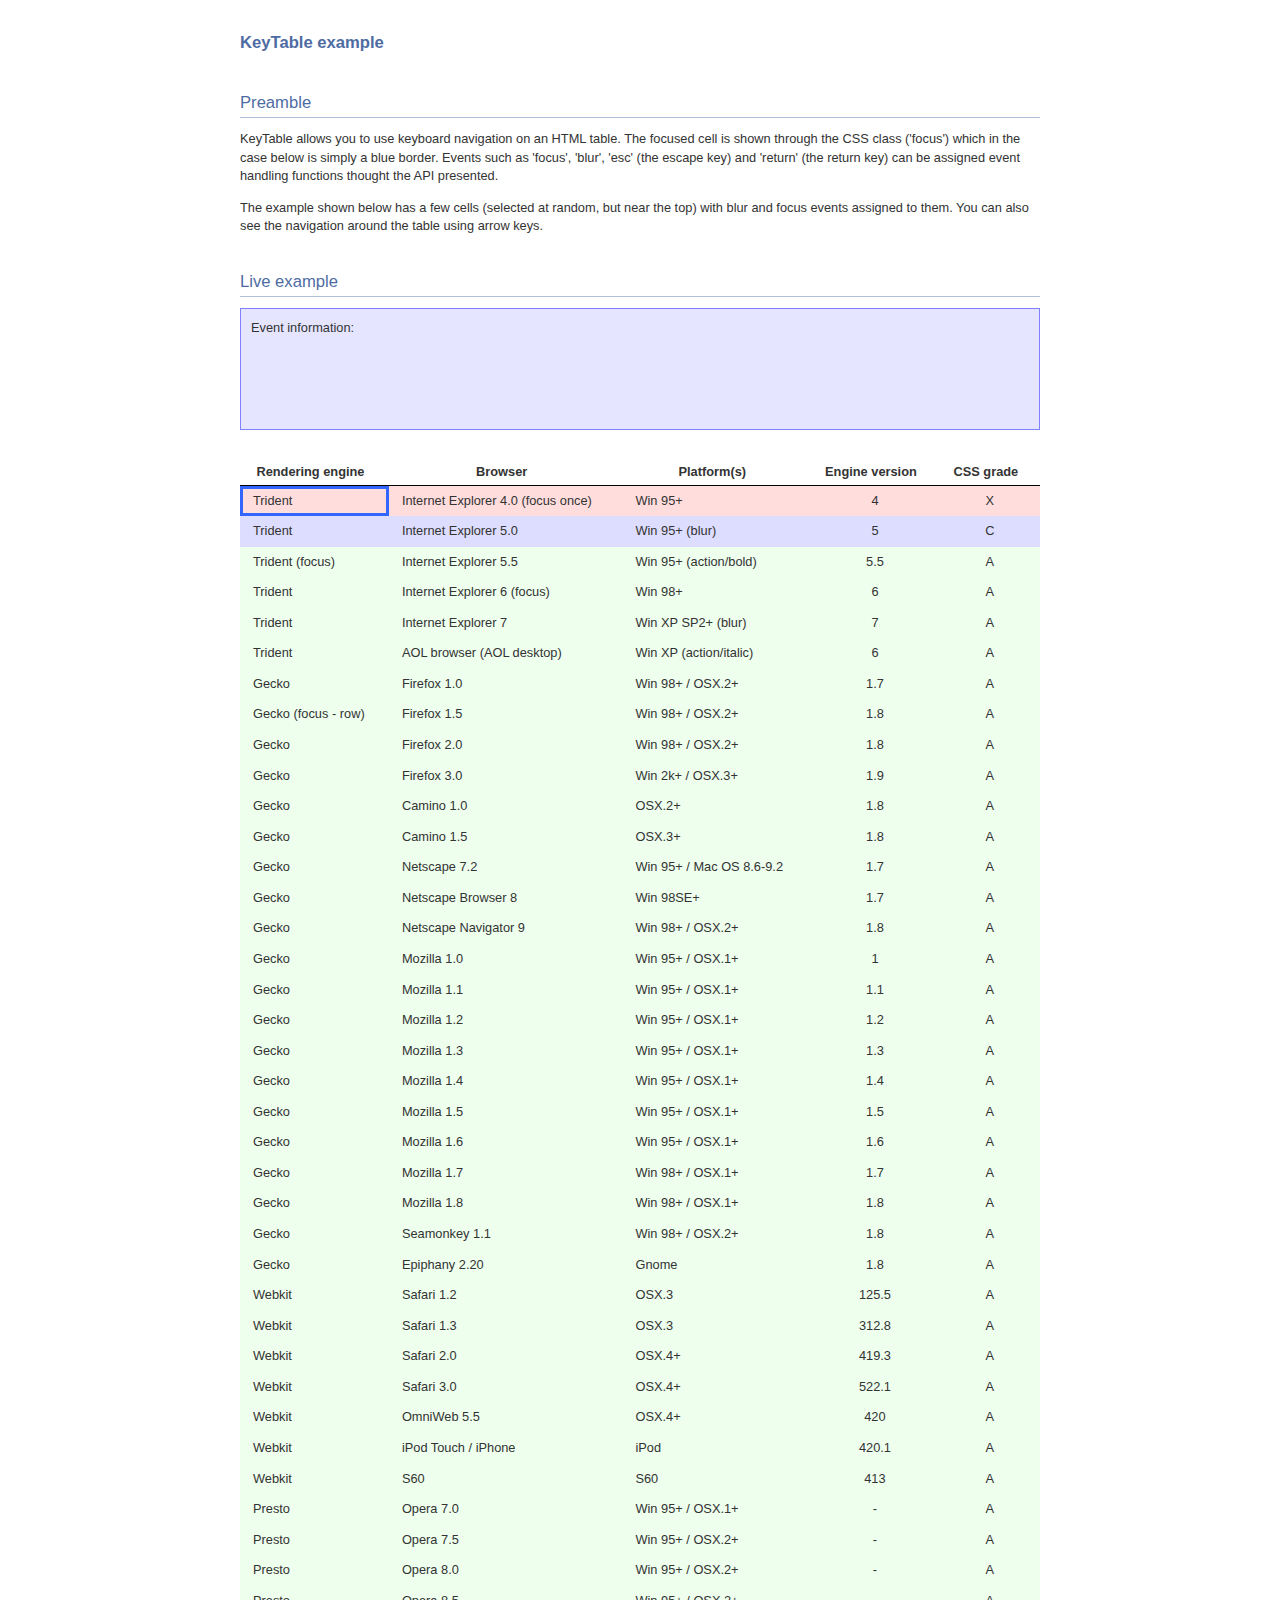
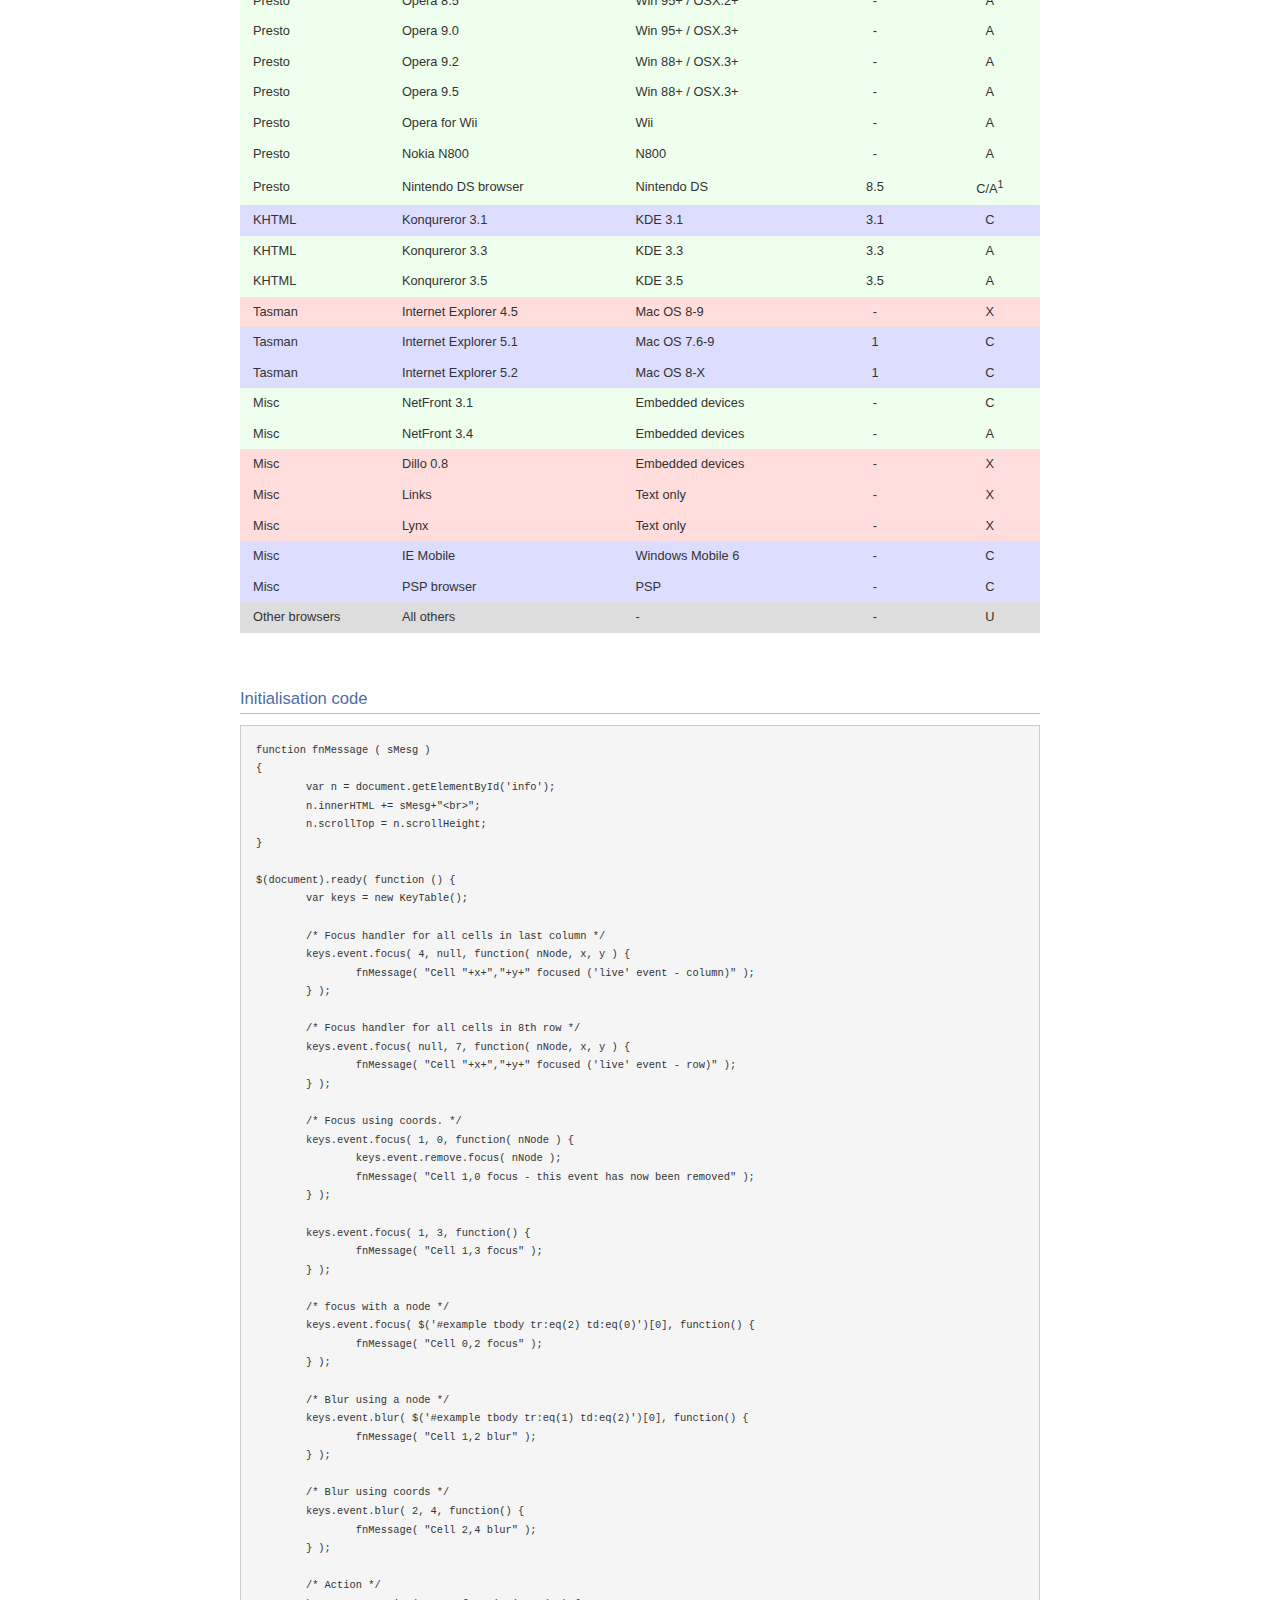
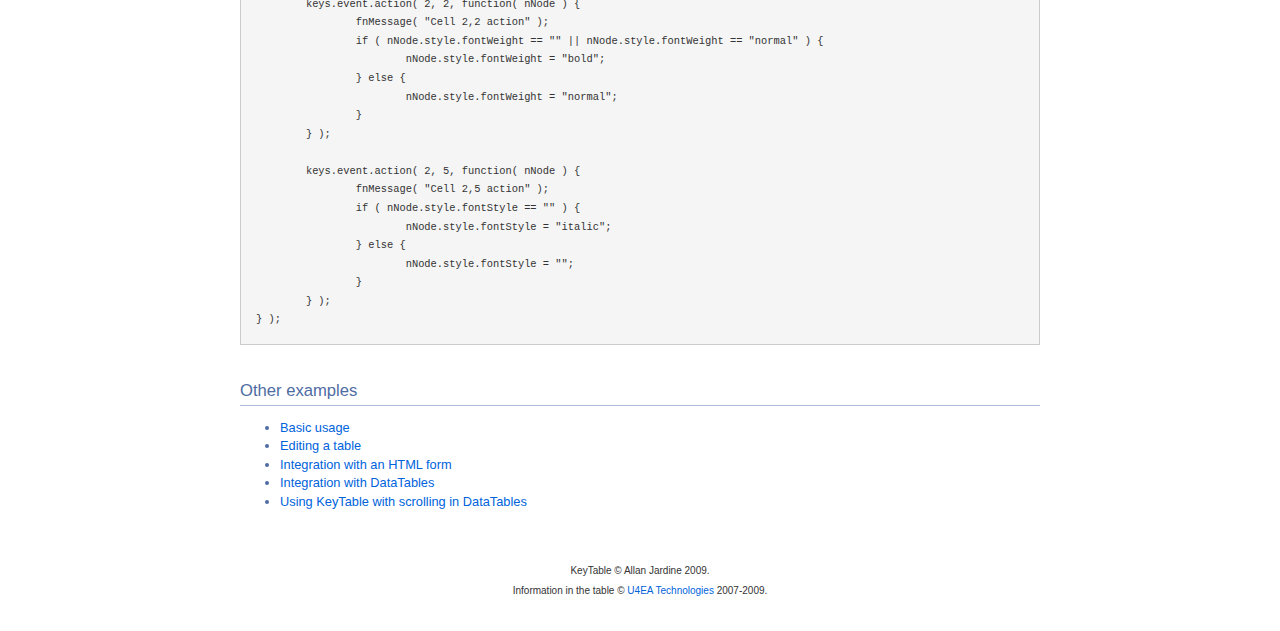
<file: _vendor/DataTables-1.9.4/extras/KeyTable/index.html>
<!DOCTYPE HTML PUBLIC "-//W3C//DTD HTML 4.01//EN" "http://www.w3.org/TR/html4/strict.dtd">
<html>
	<head>
		<meta http-equiv="content-type" content="text/html; charset=utf-8">
		<link rel="shortcut icon" type="image/ico" href="http://www.sprymedia.co.uk/media/images/favicon.ico">
		
		<title>KeyTables example</title>
		<style type="text/css" title="currentStyle">
			@import "../../media/css/demo_page.css";
			@import "../../media/css/demo_table.css";
		</style>
		<script type="text/javascript" charset="utf-8" src="../../media/js/jquery.js"></script>
		<script type="text/javascript" charset="utf-8" src="js/KeyTable.js"></script>
		<script type="text/javascript" charset="utf-8">
			function fnMessage ( sMesg )
			{
				var n = document.getElementById('info');
				n.innerHTML += sMesg+"<br>";
				n.scrollTop = n.scrollHeight;
			}
			
			$(document).ready( function () {
				var keys = new KeyTable();
				
				/* Focus handler for all cells in last column */
				keys.event.focus( 4, null, function( nNode, x, y ) {
					fnMessage( "Cell "+x+","+y+" focused ('live' event - column)" );
				} );
				
				/* Focus handler for all cells in 8th row */
				keys.event.focus( null, 7, function( nNode, x, y ) {
					fnMessage( "Cell "+x+","+y+" focused ('live' event - row)" );
				} );
				
				/* Focus using coords. */
				keys.event.focus( 1, 0, function( nNode ) {
					keys.event.remove.focus( nNode );
					fnMessage( "Cell 1,0 focus - this event has now been removed" );
				} );
				
				keys.event.focus( 1, 3, function() {
					fnMessage( "Cell 1,3 focus" );
				} );
				
				/* focus with a node */
				keys.event.focus( $('#example tbody tr:eq(2) td:eq(0)')[0], function() {
					fnMessage( "Cell 0,2 focus" );
				} );
				
				/* Blur using a node */
				keys.event.blur( $('#example tbody tr:eq(1) td:eq(2)')[0], function() {
					fnMessage( "Cell 1,2 blur" );
				} );
				
				/* Blur using coords */
				keys.event.blur( 2, 4, function() {
					fnMessage( "Cell 2,4 blur" );
				} );
				
				/* Action */
				keys.event.action( 2, 2, function( nNode ) {
					fnMessage( "Cell 2,2 action" );
					if ( nNode.style.fontWeight == "" || nNode.style.fontWeight == "normal" ) {
						nNode.style.fontWeight = "bold";
					} else {
						nNode.style.fontWeight = "normal";
					}
				} );
				
				keys.event.action( 2, 5, function( nNode ) {
					fnMessage( "Cell 2,5 action" );
					if ( nNode.style.fontStyle == "" ) {
						nNode.style.fontStyle = "italic";
					} else {
						nNode.style.fontStyle = "";
					}
				} );
			} );
		</script>
	</head>
	<body id="dt_example">
		<div id="container">
			<div class="full_width big">
				KeyTable example
			</div>
			
			<h1>Preamble</h1>
			<p>KeyTable allows you to use keyboard navigation on an HTML table. The focused cell is shown through the CSS class ('focus') which in the case below is simply a blue border. Events such as 'focus', 'blur', 'esc' (the escape key) and 'return' (the return key) can be assigned event handling functions thought the API presented.</p>
			<p>The example shown below has a few cells (selected at random, but near the top) with blur and focus events assigned to them. You can also see the navigation around the table using arrow keys.</p>
			
			<h1>Live example</h1>
			<div id="info" class="box">
				Event information:<br>
			</div>
			<div id="demo">
<table cellpadding="0" cellspacing="0" border="0" class="display KeyTable" id="example">
	<thead>
		<tr>
			<th>Rendering engine</th>
			<th>Browser</th>
			<th>Platform(s)</th>
			<th>Engine version</th>
			<th>CSS grade</th>
		</tr>
	</thead>
	<tbody>
		<tr class="gradeX">
			<td>Trident</td>
			<td>Internet Explorer 4.0 (focus once)</td>
			<td>Win 95+</td>
			<td class="center">4</td>
			<td class="center">X</td>
		</tr>
		<tr class="gradeC">
			<td>Trident</td>
			<td>Internet Explorer 5.0</td>
			<td>Win 95+ (blur)</td>
			<td class="center">5</td>
			<td class="center">C</td>
		</tr>
		<tr class="gradeA">
			<td>Trident (focus)</td>
			<td>Internet Explorer 5.5</td>
			<td>Win 95+ (action/bold)</td>
			<td class="center">5.5</td>
			<td class="center">A</td>
		</tr>
		<tr class="gradeA">
			<td>Trident</td>
			<td>Internet Explorer 6 (focus)</td>
			<td>Win 98+</td>
			<td class="center">6</td>
			<td class="center">A</td>
		</tr>
		<tr class="gradeA">
			<td>Trident</td>
			<td>Internet Explorer 7</td>
			<td>Win XP SP2+ (blur)</td>
			<td class="center">7</td>
			<td class="center">A</td>
		</tr>
		<tr class="gradeA">
			<td>Trident</td>
			<td>AOL browser (AOL desktop)</td>
			<td>Win XP (action/italic)</td>
			<td class="center">6</td>
			<td class="center">A</td>
		</tr>
		<tr class="gradeA">
			<td>Gecko</td>
			<td>Firefox 1.0</td>
			<td>Win 98+ / OSX.2+</td>
			<td class="center">1.7</td>
			<td class="center">A</td>
		</tr>
		<tr class="gradeA">
			<td>Gecko (focus - row)</td>
			<td>Firefox 1.5</td>
			<td>Win 98+ / OSX.2+</td>
			<td class="center">1.8</td>
			<td class="center">A</td>
		</tr>
		<tr class="gradeA">
			<td>Gecko</td>
			<td>Firefox 2.0</td>
			<td>Win 98+ / OSX.2+</td>
			<td class="center">1.8</td>
			<td class="center">A</td>
		</tr>
		<tr class="gradeA">
			<td>Gecko</td>
			<td>Firefox 3.0</td>
			<td>Win 2k+ / OSX.3+</td>
			<td class="center">1.9</td>
			<td class="center">A</td>
		</tr>
		<tr class="gradeA">
			<td>Gecko</td>
			<td>Camino 1.0</td>
			<td>OSX.2+</td>
			<td class="center">1.8</td>
			<td class="center">A</td>
		</tr>
		<tr class="gradeA">
			<td>Gecko</td>
			<td>Camino 1.5</td>
			<td>OSX.3+</td>
			<td class="center">1.8</td>
			<td class="center">A</td>
		</tr>
		<tr class="gradeA">
			<td>Gecko</td>
			<td>Netscape 7.2</td>
			<td>Win 95+ / Mac OS 8.6-9.2</td>
			<td class="center">1.7</td>
			<td class="center">A</td>
		</tr>
		<tr class="gradeA">
			<td>Gecko</td>
			<td>Netscape Browser 8</td>
			<td>Win 98SE+</td>
			<td class="center">1.7</td>
			<td class="center">A</td>
		</tr>
		<tr class="gradeA">
			<td>Gecko</td>
			<td>Netscape Navigator 9</td>
			<td>Win 98+ / OSX.2+</td>
			<td class="center">1.8</td>
			<td class="center">A</td>
		</tr>
		<tr class="gradeA">
			<td>Gecko</td>
			<td>Mozilla 1.0</td>
			<td>Win 95+ / OSX.1+</td>
			<td class="center">1</td>
			<td class="center">A</td>
		</tr>
		<tr class="gradeA">
			<td>Gecko</td>
			<td>Mozilla 1.1</td>
			<td>Win 95+ / OSX.1+</td>
			<td class="center">1.1</td>
			<td class="center">A</td>
		</tr>
		<tr class="gradeA">
			<td>Gecko</td>
			<td>Mozilla 1.2</td>
			<td>Win 95+ / OSX.1+</td>
			<td class="center">1.2</td>
			<td class="center">A</td>
		</tr>
		<tr class="gradeA">
			<td>Gecko</td>
			<td>Mozilla 1.3</td>
			<td>Win 95+ / OSX.1+</td>
			<td class="center">1.3</td>
			<td class="center">A</td>
		</tr>
		<tr class="gradeA">
			<td>Gecko</td>
			<td>Mozilla 1.4</td>
			<td>Win 95+ / OSX.1+</td>
			<td class="center">1.4</td>
			<td class="center">A</td>
		</tr>
		<tr class="gradeA">
			<td>Gecko</td>
			<td>Mozilla 1.5</td>
			<td>Win 95+ / OSX.1+</td>
			<td class="center">1.5</td>
			<td class="center">A</td>
		</tr>
		<tr class="gradeA">
			<td>Gecko</td>
			<td>Mozilla 1.6</td>
			<td>Win 95+ / OSX.1+</td>
			<td class="center">1.6</td>
			<td class="center">A</td>
		</tr>
		<tr class="gradeA">
			<td>Gecko</td>
			<td>Mozilla 1.7</td>
			<td>Win 98+ / OSX.1+</td>
			<td class="center">1.7</td>
			<td class="center">A</td>
		</tr>
		<tr class="gradeA">
			<td>Gecko</td>
			<td>Mozilla 1.8</td>
			<td>Win 98+ / OSX.1+</td>
			<td class="center">1.8</td>
			<td class="center">A</td>
		</tr>
		<tr class="gradeA">
			<td>Gecko</td>
			<td>Seamonkey 1.1</td>
			<td>Win 98+ / OSX.2+</td>
			<td class="center">1.8</td>
			<td class="center">A</td>
		</tr>
		<tr class="gradeA">
			<td>Gecko</td>
			<td>Epiphany 2.20</td>
			<td>Gnome</td>
			<td class="center">1.8</td>
			<td class="center">A</td>
		</tr>
		<tr class="gradeA">
			<td>Webkit</td>
			<td>Safari 1.2</td>
			<td>OSX.3</td>
			<td class="center">125.5</td>
			<td class="center">A</td>
		</tr>
		<tr class="gradeA">
			<td>Webkit</td>
			<td>Safari 1.3</td>
			<td>OSX.3</td>
			<td class="center">312.8</td>
			<td class="center">A</td>
		</tr>
		<tr class="gradeA">
			<td>Webkit</td>
			<td>Safari 2.0</td>
			<td>OSX.4+</td>
			<td class="center">419.3</td>
			<td class="center">A</td>
		</tr>
		<tr class="gradeA">
			<td>Webkit</td>
			<td>Safari 3.0</td>
			<td>OSX.4+</td>
			<td class="center">522.1</td>
			<td class="center">A</td>
		</tr>
		<tr class="gradeA">
			<td>Webkit</td>
			<td>OmniWeb 5.5</td>
			<td>OSX.4+</td>
			<td class="center">420</td>
			<td class="center">A</td>
		</tr>
		<tr class="gradeA">
			<td>Webkit</td>
			<td>iPod Touch / iPhone</td>
			<td>iPod</td>
			<td class="center">420.1</td>
			<td class="center">A</td>
		</tr>
		<tr class="gradeA">
			<td>Webkit</td>
			<td>S60</td>
			<td>S60</td>
			<td class="center">413</td>
			<td class="center">A</td>
		</tr>
		<tr class="gradeA">
			<td>Presto</td>
			<td>Opera 7.0</td>
			<td>Win 95+ / OSX.1+</td>
			<td class="center">-</td>
			<td class="center">A</td>
		</tr>
		<tr class="gradeA">
			<td>Presto</td>
			<td>Opera 7.5</td>
			<td>Win 95+ / OSX.2+</td>
			<td class="center">-</td>
			<td class="center">A</td>
		</tr>
		<tr class="gradeA">
			<td>Presto</td>
			<td>Opera 8.0</td>
			<td>Win 95+ / OSX.2+</td>
			<td class="center">-</td>
			<td class="center">A</td>
		</tr>
		<tr class="gradeA">
			<td>Presto</td>
			<td>Opera 8.5</td>
			<td>Win 95+ / OSX.2+</td>
			<td class="center">-</td>
			<td class="center">A</td>
		</tr>
		<tr class="gradeA">
			<td>Presto</td>
			<td>Opera 9.0</td>
			<td>Win 95+ / OSX.3+</td>
			<td class="center">-</td>
			<td class="center">A</td>
		</tr>
		<tr class="gradeA">
			<td>Presto</td>
			<td>Opera 9.2</td>
			<td>Win 88+ / OSX.3+</td>
			<td class="center">-</td>
			<td class="center">A</td>
		</tr>
		<tr class="gradeA">
			<td>Presto</td>
			<td>Opera 9.5</td>
			<td>Win 88+ / OSX.3+</td>
			<td class="center">-</td>
			<td class="center">A</td>
		</tr>
		<tr class="gradeA">
			<td>Presto</td>
			<td>Opera for Wii</td>
			<td>Wii</td>
			<td class="center">-</td>
			<td class="center">A</td>
		</tr>
		<tr class="gradeA">
			<td>Presto</td>
			<td>Nokia N800</td>
			<td>N800</td>
			<td class="center">-</td>
			<td class="center">A</td>
		</tr>
		<tr class="gradeA">
			<td>Presto</td>
			<td>Nintendo DS browser</td>
			<td>Nintendo DS</td>
			<td class="center">8.5</td>
			<td class="center">C/A<sup>1</sup></td>
		</tr>
		<tr class="gradeC">
			<td>KHTML</td>
			<td>Konqureror 3.1</td>
			<td>KDE 3.1</td>
			<td class="center">3.1</td>
			<td class="center">C</td>
		</tr>
		<tr class="gradeA">
			<td>KHTML</td>
			<td>Konqureror 3.3</td>
			<td>KDE 3.3</td>
			<td class="center">3.3</td>
			<td class="center">A</td>
		</tr>
		<tr class="gradeA">
			<td>KHTML</td>
			<td>Konqureror 3.5</td>
			<td>KDE 3.5</td>
			<td class="center">3.5</td>
			<td class="center">A</td>
		</tr>
		<tr class="gradeX">
			<td>Tasman</td>
			<td>Internet Explorer 4.5</td>
			<td>Mac OS 8-9</td>
			<td class="center">-</td>
			<td class="center">X</td>
		</tr>
		<tr class="gradeC">
			<td>Tasman</td>
			<td>Internet Explorer 5.1</td>
			<td>Mac OS 7.6-9</td>
			<td class="center">1</td>
			<td class="center">C</td>
		</tr>
		<tr class="gradeC">
			<td>Tasman</td>
			<td>Internet Explorer 5.2</td>
			<td>Mac OS 8-X</td>
			<td class="center">1</td>
			<td class="center">C</td>
		</tr>
		<tr class="gradeA">
			<td>Misc</td>
			<td>NetFront 3.1</td>
			<td>Embedded devices</td>
			<td class="center">-</td>
			<td class="center">C</td>
		</tr>
		<tr class="gradeA">
			<td>Misc</td>
			<td>NetFront 3.4</td>
			<td>Embedded devices</td>
			<td class="center">-</td>
			<td class="center">A</td>
		</tr>
		<tr class="gradeX">
			<td>Misc</td>
			<td>Dillo 0.8</td>
			<td>Embedded devices</td>
			<td class="center">-</td>
			<td class="center">X</td>
		</tr>
		<tr class="gradeX">
			<td>Misc</td>
			<td>Links</td>
			<td>Text only</td>
			<td class="center">-</td>
			<td class="center">X</td>
		</tr>
		<tr class="gradeX">
			<td>Misc</td>
			<td>Lynx</td>
			<td>Text only</td>
			<td class="center">-</td>
			<td class="center">X</td>
		</tr>
		<tr class="gradeC">
			<td>Misc</td>
			<td>IE Mobile</td>
			<td>Windows Mobile 6</td>
			<td class="center">-</td>
			<td class="center">C</td>
		</tr>
		<tr class="gradeC">
			<td>Misc</td>
			<td>PSP browser</td>
			<td>PSP</td>
			<td class="center">-</td>
			<td class="center">C</td>
		</tr>
		<tr class="gradeU">
			<td>Other browsers</td>
			<td>All others</td>
			<td>-</td>
			<td class="center">-</td>
			<td class="center">U</td>
		</tr>
	</tbody>
</table>
			</div>
			<div class="spacer"></div>
			
			
			<h1>Initialisation code</h1>
			<pre>function fnMessage ( sMesg )
{
	var n = document.getElementById('info');
	n.innerHTML += sMesg+"&lt;br&gt;";
	n.scrollTop = n.scrollHeight;
}

$(document).ready( function () {
	var keys = new KeyTable();
	
	/* Focus handler for all cells in last column */
	keys.event.focus( 4, null, function( nNode, x, y ) {
		fnMessage( "Cell "+x+","+y+" focused ('live' event - column)" );
	} );
	
	/* Focus handler for all cells in 8th row */
	keys.event.focus( null, 7, function( nNode, x, y ) {
		fnMessage( "Cell "+x+","+y+" focused ('live' event - row)" );
	} );
	
	/* Focus using coords. */
	keys.event.focus( 1, 0, function( nNode ) {
		keys.event.remove.focus( nNode );
		fnMessage( "Cell 1,0 focus - this event has now been removed" );
	} );
	
	keys.event.focus( 1, 3, function() {
		fnMessage( "Cell 1,3 focus" );
	} );
	
	/* focus with a node */
	keys.event.focus( $('#example tbody tr:eq(2) td:eq(0)')[0], function() {
		fnMessage( "Cell 0,2 focus" );
	} );
	
	/* Blur using a node */
	keys.event.blur( $('#example tbody tr:eq(1) td:eq(2)')[0], function() {
		fnMessage( "Cell 1,2 blur" );
	} );
	
	/* Blur using coords */
	keys.event.blur( 2, 4, function() {
		fnMessage( "Cell 2,4 blur" );
	} );
	
	/* Action */
	keys.event.action( 2, 2, function( nNode ) {
		fnMessage( "Cell 2,2 action" );
		if ( nNode.style.fontWeight == "" || nNode.style.fontWeight == "normal" ) {
			nNode.style.fontWeight = "bold";
		} else {
			nNode.style.fontWeight = "normal";
		}
	} );
	
	keys.event.action( 2, 5, function( nNode ) {
		fnMessage( "Cell 2,5 action" );
		if ( nNode.style.fontStyle == "" ) {
			nNode.style.fontStyle = "italic";
		} else {
			nNode.style.fontStyle = "";
		}
	} );
} );</pre>
			
			
			<h1>Other examples</h1>
			<ul>
				<li><a href="index.html">Basic usage</a></li>
				<li><a href="editing.html">Editing a table</a></li>
				<li><a href="form.html">Integration with an HTML form</a></li>
				<li><a href="datatable.html">Integration with DataTables</a></li>
				<li><a href="datatable_scrolling.html">Using KeyTable with scrolling in DataTables</a></li>
			</ul>
			
			<div id="footer" style="text-align:center;">
				<span style="font-size:10px;">
					KeyTable &copy; Allan Jardine 2009.<br>
					Information in the table &copy; <a href="http://www.u4eatech.com">U4EA Technologies</a> 2007-2009.</span>
			</div>
		</div>
	</body>
</html>
</file>
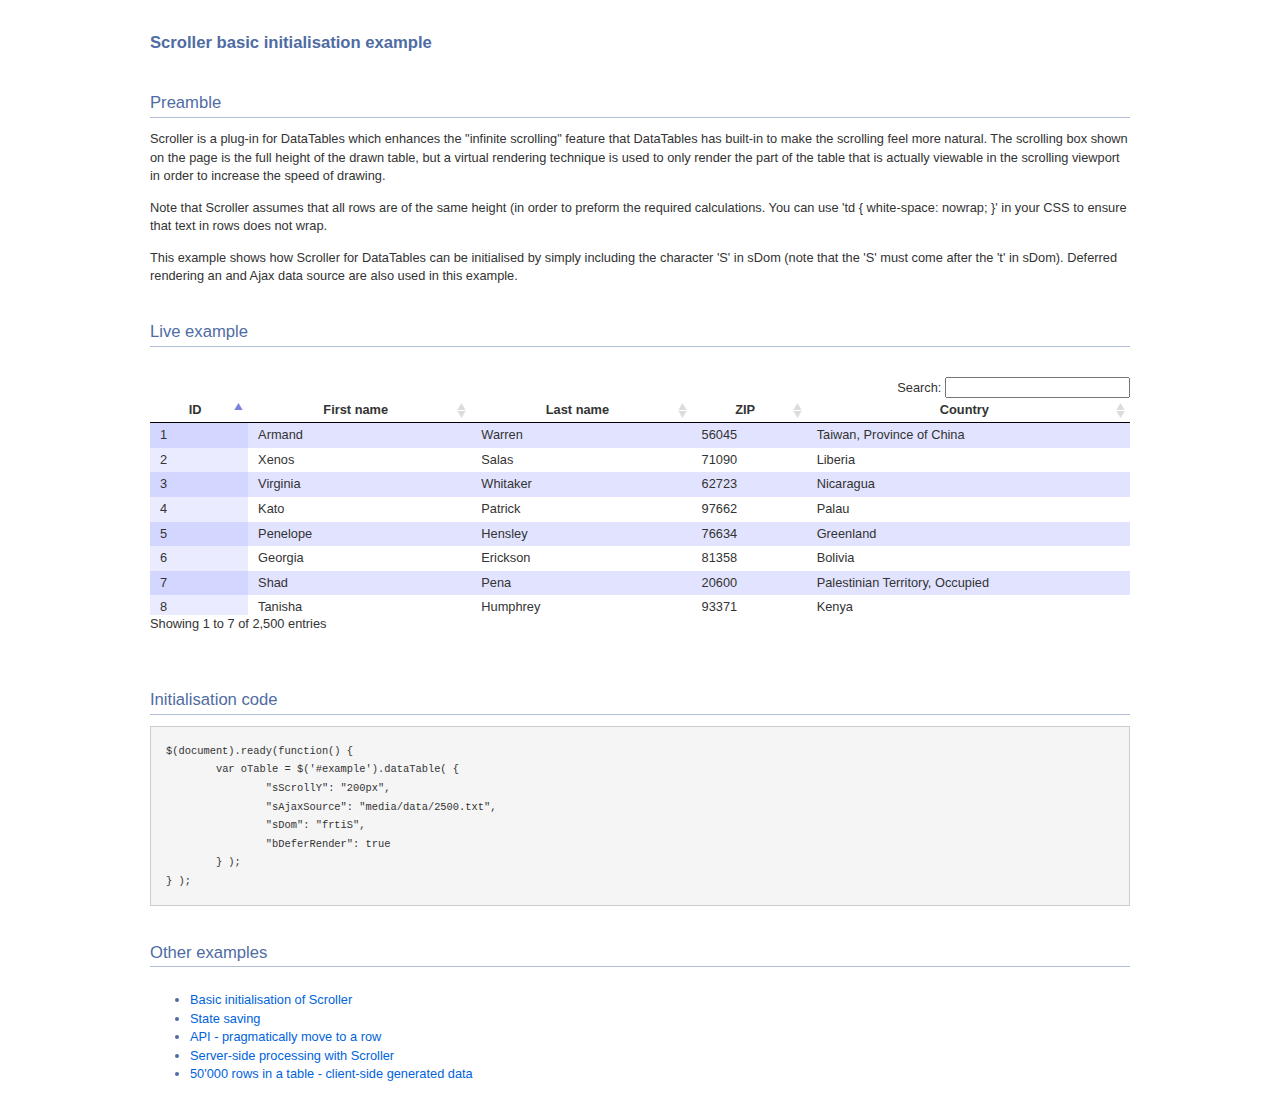
<file: _vendor/DataTables-1.9.4/extras/Scroller/index.html>
<!DOCTYPE HTML PUBLIC "-//W3C//DTD HTML 4.01//EN" "http://www.w3.org/TR/html4/strict.dtd">
<html>
	<head>
		<meta http-equiv="content-type" content="text/html; charset=utf-8" />
		<link rel="shortcut icon" type="image/ico" href="http://www.datatables.net/favicon.ico" />
		
		<title>DataTables example</title>
		<style type="text/css">
			@import "../../media/css/demo_page.css";
			@import "../../media/css/demo_table.css";
			@import "media/css/dataTables.scroller.css";
		</style>
		<script type="text/javascript" language="javascript" src="../../media/js/jquery.js"></script>
		<script type="text/javascript" language="javascript" src="../../media/js/jquery.dataTables.js"></script>
		<script type="text/javascript" language="javascript" src="media/js/dataTables.scroller.js"></script>
		<script type="text/javascript" charset="utf-8">
			$(document).ready(function() {
				var oTable = $('#example').dataTable( {
					"sScrollY": "192px",
					"sAjaxSource": "media/data/2500.txt",
					"sDom": "frtiS",
					"bDeferRender": true
				} );
			} );
		</script>
	</head>
	<body id="dt_example">
		<div id="container" style="width:980px">
			<div class="full_width big">
				Scroller basic initialisation example
			</div>
			
			<h1>Preamble</h1>
			<p>Scroller is a plug-in for DataTables which enhances the "infinite scrolling" feature that DataTables has built-in to make the scrolling feel more natural. The scrolling box shown on the page is the full height of the drawn table, but a virtual rendering technique is used to only render the part of the table that is actually viewable in the scrolling viewport in order to increase the speed of drawing.</p>
			<p>Note that Scroller assumes that all rows are of the same height (in order to preform the required calculations. You can use 'td { white-space: nowrap; }' in your CSS to ensure that text in rows does not wrap.</p>
			<p>This example shows how Scroller for DataTables can be initialised by simply including the character 'S' in sDom (note that the 'S' must come after the 't' in sDom). Deferred rendering an and Ajax data source are also used in this example.</p>
			
			<h1>Live example</h1>
			<div id="demo">
<table cellpadding="0" cellspacing="0" border="0" class="display" id="example">
	<thead>
		<tr>
			<th>ID</th>
			<th>First name</th>
			<th>Last name</th>
			<th>ZIP</th>
			<th width="33%">Country</th>
		</tr>
	</thead>
</table>
			</div>
			<div class="spacer"></div>
			
			
			<h1>Initialisation code</h1>
			<pre>$(document).ready(function() {
	var oTable = $('#example').dataTable( {
		"sScrollY": "200px",
		"sAjaxSource": "media/data/2500.txt",
		"sDom": "frtiS",
		"bDeferRender": true
	} );
} );</pre>
			
			
			<h1>Other examples</h1>
			<div class="demo_links">
				<ul>
					<li><a href="index.html">Basic initialisation of Scroller</a></li>
					<li><a href="state_saving.html">State saving</a></li>
					<li><a href="api_scrolling.html">API - pragmatically move to a row</a></li>
					<li><a href="server-side_processing.html">Server-side processing with Scroller</a></li>
					<li><a href="large_js_source.html">50'000 rows in a table - client-side generated data</a></li>
				</ul>
			</div>
			
		</div>
	</body>
</html>
</file>
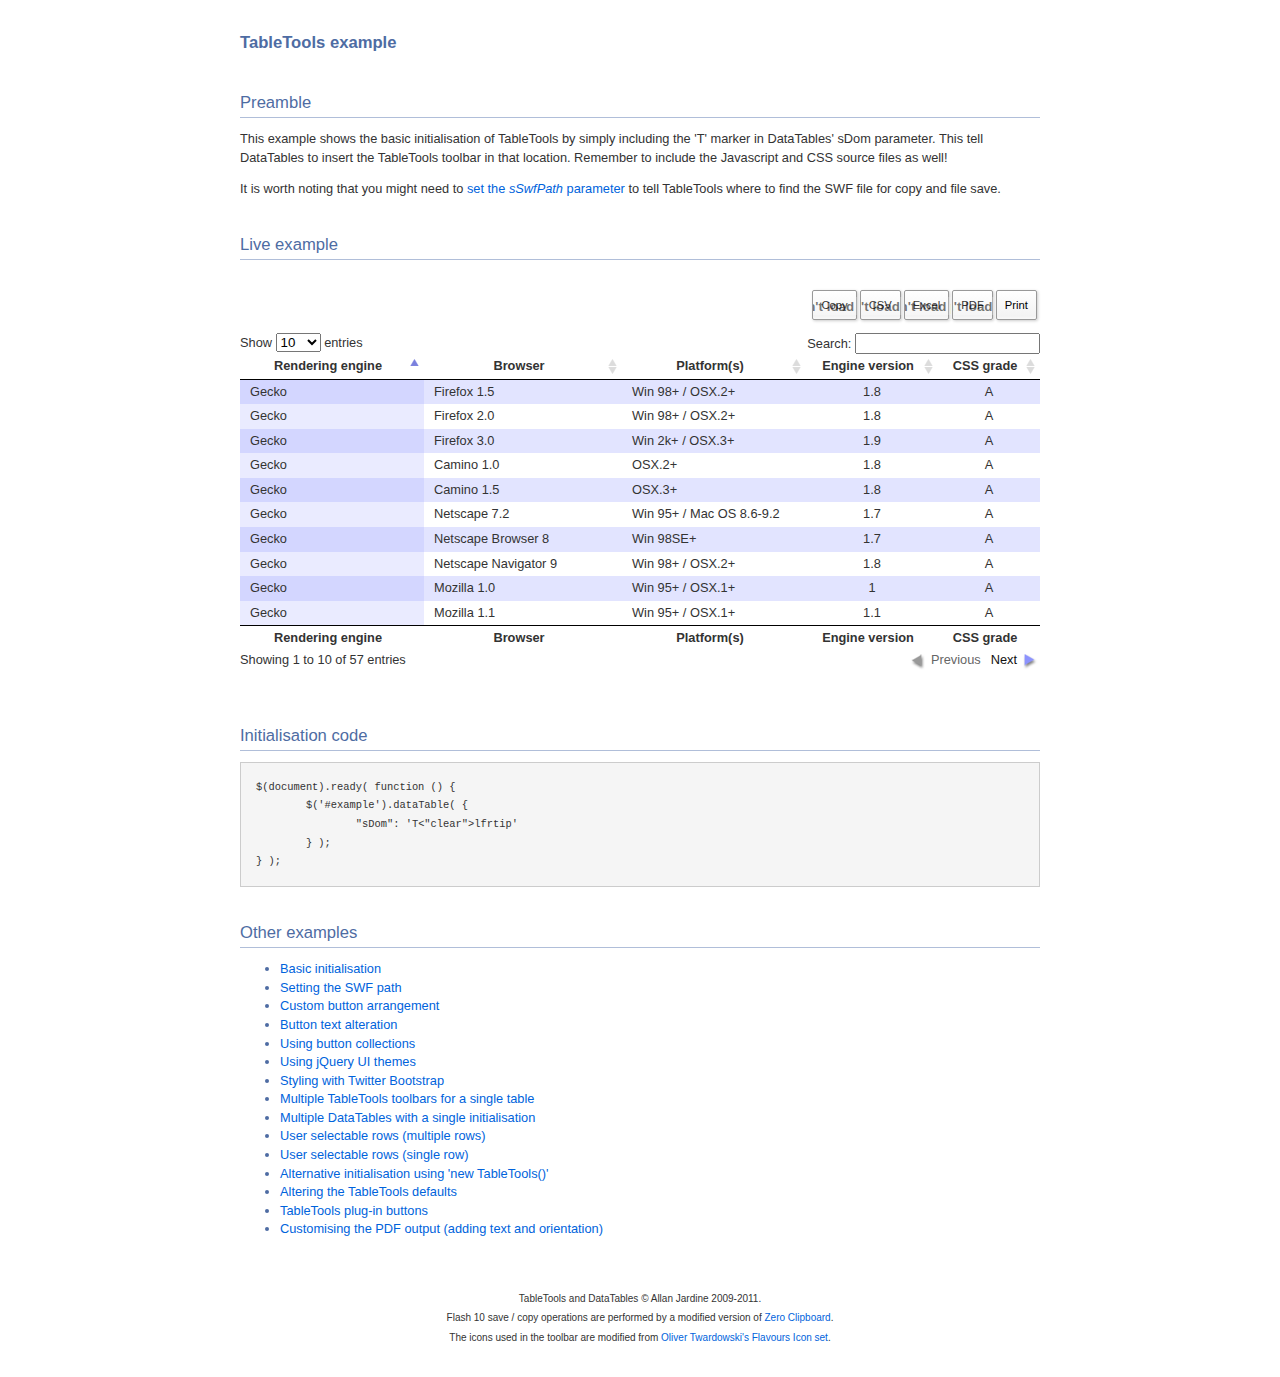
<file: _vendor/DataTables-1.9.4/extras/TableTools/index.html>
<!DOCTYPE HTML PUBLIC "-//W3C//DTD HTML 4.01//EN" "http://www.w3.org/TR/html4/strict.dtd">
<html>
	<head>
		<meta http-equiv="content-type" content="text/html; charset=utf-8">
		<link rel="shortcut icon" type="image/ico" href="http://www.sprymedia.co.uk/media/images/favicon.ico">
		
		<title>TableTools example</title>
		<style type="text/css" title="currentStyle">
			@import "../../media/css/demo_page.css";
			@import "../../media/css/demo_table.css";
			@import "media/css/TableTools.css";
		</style>
		<script type="text/javascript" charset="utf-8" src="../../media/js/jquery.js"></script>
		<script type="text/javascript" charset="utf-8" src="../../media/js/jquery.dataTables.js"></script>
		<script type="text/javascript" charset="utf-8" src="media/js/ZeroClipboard.js"></script>
		<script type="text/javascript" charset="utf-8" src="media/js/TableTools.js"></script>
		<script type="text/javascript" charset="utf-8">
			$(document).ready( function () {
				$('#example').dataTable( {
					"sDom": 'T<"clear">lfrtip'
				} );
			} );
		</script>
	</head>
	<body id="dt_example">
		<div id="container">
			<div class="full_width big">
				TableTools example
			</div>
			
			<h1>Preamble</h1>
			<p>This example shows the basic initialisation of TableTools by simply including the 'T' marker in DataTables' sDom parameter. This tell DataTables to insert the TableTools toolbar in that location. Remember to include the Javascript and CSS source files as well!</p>
			<p>It is worth noting that you might need to <a href="swf_path.html">set the <i>sSwfPath</i> parameter</a> to tell TableTools where to find the SWF file for copy and file save.</p>
			
			<h1>Live example</h1>
			<div id="demo">
<table cellpadding="0" cellspacing="0" border="0" class="display" id="example">
	<thead>
		<tr>
			<th>Rendering engine</th>
			<th>Browser</th>
			<th>Platform(s)</th>
			<th>Engine version</th>
			<th>CSS grade</th>
		</tr>
	</thead>
	<tfoot>
		<tr>
			<th>Rendering engine</th>
			<th>Browser</th>
			<th>Platform(s)</th>
			<th>Engine version</th>
			<th>CSS grade</th>
		</tr>
	</tfoot>
	<tbody>
		<tr class="odd_gradeX">
			<td>Trident</td>
			<td>Internet Explorer 4.0</td>
			<td>Win 95+ (Entity: &amp;)</td>
			<td class="center">4</td>
			<td class="center">X</td>
		</tr>
		<tr class="even_gradeC">
			<td>Trident</td>
			<td>Internet Explorer 5.0</td>
			<td>Win 95+</td>
			<td class="center">5</td>
			<td class="center">C</td>
		</tr>
		<tr class="odd_gradeA">
			<td>Trident</td>
			<td>Internet Explorer 5.5</td>
			<td>Win 95+</td>
			<td class="center">5.5</td>
			<td class="center">A</td>
		</tr>
		<tr class="even_gradeA">
			<td>Trident</td>
			<td>Internet Explorer 6</td>
			<td>Win 98+</td>
			<td class="center">6</td>
			<td class="center">A</td>
		</tr>
		<tr class="odd_gradeA">
			<td>Trident</td>
			<td>Internet Explorer 7</td>
			<td>Win XP SP2+</td>
			<td class="center">7</td>
			<td class="center">A</td>
		</tr>
		<tr class="even_gradeA">
			<td>Trident</td>
			<td>AOL browser (AOL desktop)</td>
			<td>Win XP</td>
			<td class="center">6</td>
			<td class="center">A</td>
		</tr>
		<tr class="odd_gradeA">
			<td>Gecko (UTF-8: $¢€ היצוא)</td>
			<td>Firefox 1.0</td>
			<td>Win 98+ / OSX.2+</td>
			<td class="center">1.7</td>
			<td class="center">A</td>
		</tr>
		<tr class="even_gradeA">
			<td>Gecko</td>
			<td>Firefox 1.5</td>
			<td>Win 98+ / OSX.2+</td>
			<td class="center">1.8</td>
			<td class="center">A</td>
		</tr>
		<tr class="odd_gradeA">
			<td>Gecko</td>
			<td>Firefox 2.0</td>
			<td>Win 98+ / OSX.2+</td>
			<td class="center">1.8</td>
			<td class="center">A</td>
		</tr>
		<tr class="even_gradeA">
			<td>Gecko</td>
			<td>Firefox 3.0</td>
			<td>Win 2k+ / OSX.3+</td>
			<td class="center">1.9</td>
			<td class="center">A</td>
		</tr>
		<tr class="odd_gradeA">
			<td>Gecko</td>
			<td>Camino 1.0</td>
			<td>OSX.2+</td>
			<td class="center">1.8</td>
			<td class="center">A</td>
		</tr>
		<tr class="even_gradeA">
			<td>Gecko</td>
			<td>Camino 1.5</td>
			<td>OSX.3+</td>
			<td class="center">1.8</td>
			<td class="center">A</td>
		</tr>
		<tr class="odd_gradeA">
			<td>Gecko</td>
			<td>Netscape 7.2</td>
			<td>Win 95+ / Mac OS 8.6-9.2</td>
			<td class="center">1.7</td>
			<td class="center">A</td>
		</tr>
		<tr class="even_gradeA">
			<td>Gecko</td>
			<td>Netscape Browser 8</td>
			<td>Win 98SE+</td>
			<td class="center">1.7</td>
			<td class="center">A</td>
		</tr>
		<tr class="odd_gradeA">
			<td>Gecko</td>
			<td>Netscape Navigator 9</td>
			<td>Win 98+ / OSX.2+</td>
			<td class="center">1.8</td>
			<td class="center">A</td>
		</tr>
		<tr class="even_gradeA">
			<td>Gecko</td>
			<td>Mozilla 1.0</td>
			<td>Win 95+ / OSX.1+</td>
			<td class="center">1</td>
			<td class="center">A</td>
		</tr>
		<tr class="odd_gradeA">
			<td>Gecko</td>
			<td>Mozilla 1.1</td>
			<td>Win 95+ / OSX.1+</td>
			<td class="center">1.1</td>
			<td class="center">A</td>
		</tr>
		<tr class="even_gradeA">
			<td>Gecko</td>
			<td>Mozilla 1.2</td>
			<td>Win 95+ / OSX.1+</td>
			<td class="center">1.2</td>
			<td class="center">A</td>
		</tr>
		<tr class="odd_gradeA">
			<td>Gecko</td>
			<td>Mozilla 1.3</td>
			<td>Win 95+ / OSX.1+</td>
			<td class="center">1.3</td>
			<td class="center">A</td>
		</tr>
		<tr class="even_gradeA">
			<td>Gecko</td>
			<td>Mozilla 1.4</td>
			<td>Win 95+ / OSX.1+</td>
			<td class="center">1.4</td>
			<td class="center">A</td>
		</tr>
		<tr class="odd_gradeA">
			<td>Gecko</td>
			<td>Mozilla 1.5</td>
			<td>Win 95+ / OSX.1+</td>
			<td class="center">1.5</td>
			<td class="center">A</td>
		</tr>
		<tr class="even_gradeA">
			<td>Gecko</td>
			<td>Mozilla 1.6</td>
			<td>Win 95+ / OSX.1+</td>
			<td class="center">1.6</td>
			<td class="center">A</td>
		</tr>
		<tr class="odd_gradeA">
			<td>Gecko</td>
			<td>Mozilla 1.7</td>
			<td>Win 98+ / OSX.1+</td>
			<td class="center">1.7</td>
			<td class="center">A</td>
		</tr>
		<tr class="even_gradeA">
			<td>Gecko</td>
			<td>Mozilla 1.8</td>
			<td>Win 98+ / OSX.1+</td>
			<td class="center">1.8</td>
			<td class="center">A</td>
		</tr>
		<tr class="odd_gradeA">
			<td>Gecko</td>
			<td>Seamonkey 1.1</td>
			<td>Win 98+ / OSX.2+</td>
			<td class="center">1.8</td>
			<td class="center">A</td>
		</tr>
		<tr class="even_gradeA">
			<td>Gecko</td>
			<td>Epiphany 2.20</td>
			<td>Gnome</td>
			<td class="center">1.8</td>
			<td class="center">A</td>
		</tr>
		<tr class="odd_gradeA">
			<td>Webkit</td>
			<td>Safari 1.2</td>
			<td>OSX.3</td>
			<td class="center">125.5</td>
			<td class="center">A</td>
		</tr>
		<tr class="even_gradeA">
			<td>Webkit</td>
			<td>Safari 1.3</td>
			<td>OSX.3</td>
			<td class="center">312.8</td>
			<td class="center">A</td>
		</tr>
		<tr class="odd_gradeA">
			<td>Webkit</td>
			<td>Safari 2.0</td>
			<td>OSX.4+</td>
			<td class="center">419.3</td>
			<td class="center">A</td>
		</tr>
		<tr class="even_gradeA">
			<td>Webkit</td>
			<td>Safari 3.0</td>
			<td>OSX.4+</td>
			<td class="center">522.1</td>
			<td class="center">A</td>
		</tr>
		<tr class="odd_gradeA">
			<td>Webkit</td>
			<td>OmniWeb 5.5</td>
			<td>OSX.4+</td>
			<td class="center">420</td>
			<td class="center">A</td>
		</tr>
		<tr class="even_gradeA">
			<td>Webkit</td>
			<td>iPod Touch / iPhone</td>
			<td>iPod</td>
			<td class="center">420.1</td>
			<td class="center">A</td>
		</tr>
		<tr class="odd_gradeA">
			<td>Webkit</td>
			<td>S60</td>
			<td>S60</td>
			<td class="center">413</td>
			<td class="center">A</td>
		</tr>
		<tr class="even_gradeA">
			<td>Presto</td>
			<td>Opera 7.0</td>
			<td>Win 95+ / OSX.1+</td>
			<td class="center">-</td>
			<td class="center">A</td>
		</tr>
		<tr class="odd_gradeA">
			<td>Presto</td>
			<td>Opera 7.5</td>
			<td>Win 95+ / OSX.2+</td>
			<td class="center">-</td>
			<td class="center">A</td>
		</tr>
		<tr class="even_gradeA">
			<td>Presto</td>
			<td>Opera 8.0</td>
			<td>Win 95+ / OSX.2+</td>
			<td class="center">-</td>
			<td class="center">A</td>
		</tr>
		<tr class="odd_gradeA">
			<td>Presto</td>
			<td>Opera 8.5</td>
			<td>Win 95+ / OSX.2+</td>
			<td class="center">-</td>
			<td class="center">A</td>
		</tr>
		<tr class="even_gradeA">
			<td>Presto</td>
			<td>Opera 9.0</td>
			<td>Win 95+ / OSX.3+</td>
			<td class="center">-</td>
			<td class="center">A</td>
		</tr>
		<tr class="odd_gradeA">
			<td>Presto</td>
			<td>Opera 9.2</td>
			<td>Win 88+ / OSX.3+</td>
			<td class="center">-</td>
			<td class="center">A</td>
		</tr>
		<tr class="even_gradeA">
			<td>Presto</td>
			<td>Opera 9.5</td>
			<td>Win 88+ / OSX.3+</td>
			<td class="center">-</td>
			<td class="center">A</td>
		</tr>
		<tr class="odd_gradeA">
			<td>Presto</td>
			<td>Opera for Wii</td>
			<td>Wii</td>
			<td class="center">-</td>
			<td class="center">A</td>
		</tr>
		<tr class="even_gradeA">
			<td>Presto</td>
			<td>Nokia N800</td>
			<td>N800</td>
			<td class="center">-</td>
			<td class="center">A</td>
		</tr>
		<tr class="odd_gradeA">
			<td>Presto</td>
			<td>Nintendo DS browser</td>
			<td>Nintendo DS</td>
			<td class="center">8.5</td>
			<td class="center">C/A<sup>1</sup></td>
		</tr>
		<tr class="even_gradeC">
			<td>KHTML</td>
			<td>Konqureror 3.1</td>
			<td>KDE 3.1</td>
			<td class="center">3.1</td>
			<td class="center">C</td>
		</tr>
		<tr class="odd_gradeA">
			<td>KHTML</td>
			<td>Konqureror 3.3</td>
			<td>KDE 3.3</td>
			<td class="center">3.3</td>
			<td class="center">A</td>
		</tr>
		<tr class="even_gradeA">
			<td>KHTML</td>
			<td>Konqureror 3.5</td>
			<td>KDE 3.5</td>
			<td class="center">3.5</td>
			<td class="center">A</td>
		</tr>
		<tr class="odd_gradeX">
			<td>Tasman</td>
			<td>Internet Explorer 4.5</td>
			<td>Mac OS 8-9</td>
			<td class="center">-</td>
			<td class="center">X</td>
		</tr>
		<tr class="even_gradeC">
			<td>Tasman</td>
			<td>Internet Explorer 5.1</td>
			<td>Mac OS 7.6-9</td>
			<td class="center">1</td>
			<td class="center">C</td>
		</tr>
		<tr class="odd_gradeC">
			<td>Tasman</td>
			<td>Internet Explorer 5.2</td>
			<td>Mac OS 8-X</td>
			<td class="center">1</td>
			<td class="center">C</td>
		</tr>
		<tr class="even_gradeA">
			<td>Misc</td>
			<td>NetFront 3.1</td>
			<td>Embedded devices</td>
			<td class="center">-</td>
			<td class="center">C</td>
		</tr>
		<tr class="odd_gradeA">
			<td>Misc</td>
			<td>NetFront 3.4</td>
			<td>Embedded devices</td>
			<td class="center">-</td>
			<td class="center">A</td>
		</tr>
		<tr class="even_gradeX">
			<td>Misc</td>
			<td>Dillo 0.8</td>
			<td>Embedded devices</td>
			<td class="center">-</td>
			<td class="center">X</td>
		</tr>
		<tr class="odd_gradeX">
			<td>Misc</td>
			<td>Links</td>
			<td>Text only</td>
			<td class="center">-</td>
			<td class="center">X</td>
		</tr>
		<tr class="even_gradeX">
			<td>Misc</td>
			<td>Lynx</td>
			<td>Text only</td>
			<td class="center">-</td>
			<td class="center">X</td>
		</tr>
		<tr class="odd_gradeC">
			<td>Misc</td>
			<td>IE Mobile</td>
			<td>Windows Mobile 6</td>
			<td class="center">-</td>
			<td class="center">C</td>
		</tr>
		<tr class="even_gradeC">
			<td>Misc</td>
			<td>PSP browser</td>
			<td>PSP</td>
			<td class="center">-</td>
			<td class="center">C</td>
		</tr>
		<tr class="odd_gradeU">
			<td>Other browsers</td>
			<td>All others</td>
			<td>-</td>
			<td class="center">-</td>
			<td class="center">U</td>
		</tr>
	</tbody>
</table>
			</div>
			<div class="spacer"></div>
			
			
			<h1>Initialisation code</h1>
			<pre>$(document).ready( function () {
	$('#example').dataTable( {
		"sDom": 'T&lt;"clear"&gt;lfrtip'
	} );
} );</pre>


			<h1>Other examples</h1>
			<ul>
				<li><a href="index.html">Basic initialisation</a></li>
				<li><a href="swf_path.html">Setting the SWF path</a></li>
				<li><a href="alter_buttons.html">Custom button arrangement</a></li>
				<li><a href="button_text.html">Button text alteration</a></li>
				<li><a href="collection.html">Using button collections</a></li>
				<li><a href="theme.html">Using jQuery UI themes</a></li>
				<li><a href="bootstrap.html">Styling with Twitter Bootstrap</a></li>
				<li><a href="multi_instance.html">Multiple TableTools toolbars for a single table</a></li>
				<li><a href="multiple_tables.html">Multiple DataTables with a single initialisation</a></li>
				<li><a href="select_multi.html">User selectable rows (multiple rows)</a></li>
				<li><a href="select_single.html">User selectable rows (single row)</a></li>
				<li><a href="alt_init.html">Alternative initialisation using 'new TableTools()'</a></li>
				<li><a href="defaults.html">Altering the TableTools defaults</a></li>
				<li><a href="plug-in.html">TableTools plug-in buttons</a></li>
				<li><a href="pdf_message.html">Customising the PDF output (adding text and orientation)</a></li>
			</ul>
			
			
			<div id="footer" style="text-align:center;">
				<span style="font-size:10px;">
					TableTools and DataTables &copy; Allan Jardine 2009-2011.<br>
					Flash 10 save / copy operations are performed by a modified version of <a href="http://code.google.com/p/zeroclipboard/">Zero Clipboard</a>.<br>
					The icons used in the toolbar are modified from <a href="http://www.addictedtocoffee.de/">Oliver Twardowski's</a> <a href="http://www.smashingmagazine.com/2009/05/20/flavour-extended-the-ultimate-icon-set-for-web-designers/">Flavours Icon set</a>.
				</span>
			</div>
		</div>
	</body>
</html>
</file>
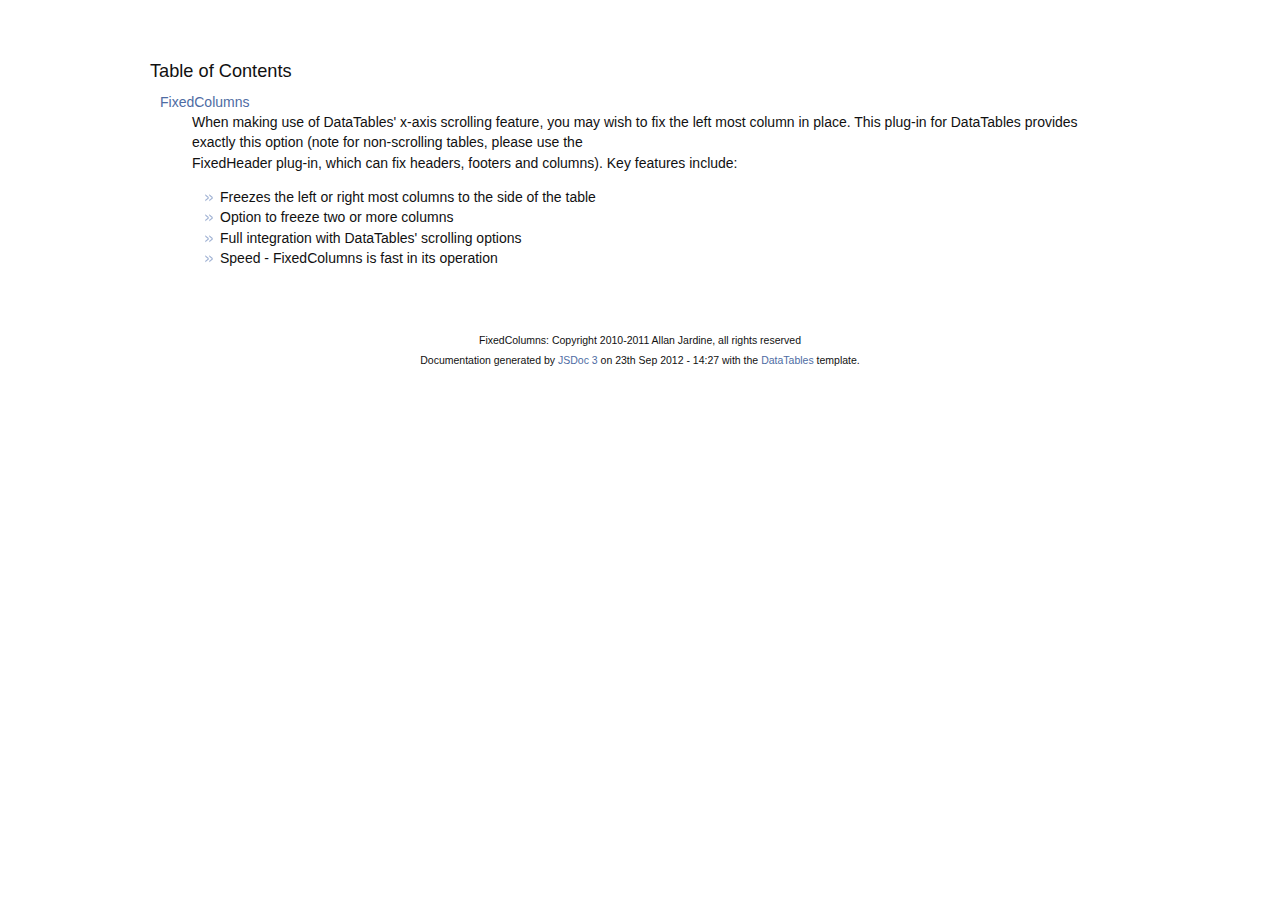
<file: _vendor/DataTables-1.9.4/extras/FixedColumns/docs/index.html>
<!DOCTYPE HTML PUBLIC "-//W3C//DTD HTML 4.01//EN" "http://www.w3.org/TR/html4/strict.dtd">
<html>
	<head>
		<meta http-equiv="Content-type" content="text/html; charset=utf-8">
		<title>Table of Contents - documentation</title>
  
		<style type="text/css" media="screen">
			@import "media/css/doc.css";
			@import "media/css/shCore.css";
			@import "media/css/shThemeDataTables.css";
		</style>
	
		<script type="text/javascript" src="media/js/shCore.js"></script>
		<script type="text/javascript" src="media/js/shBrushJScript.js"></script>
		<script type="text/javascript" src="media/js/jquery.js"></script>
		<script type="text/javascript" src="media/js/doc.js"></script>
	</head>
	<body>
		<div class="fw_container">
			<a name="top"></a>
			<div class="fw_header">
			</div>

			<div class="fw_content">
				<h3 class="subsection-title">Table of Contents</h3>
				<dl>
					<dt><a href="FixedColumns.html">FixedColumns</a></dt><dd><p>When making use of DataTables' x-axis scrolling feature, you may wish to 
fix the left most column in place. This plug-in for DataTables provides 
exactly this option (note for non-scrolling tables, please use the <br />
FixedHeader plug-in, which can fix headers, footers and columns). Key 
features include:
  <ul class="limit_length">
    <li>Freezes the left or right most columns to the side of the table</li>
    <li>Option to freeze two or more columns</li>
    <li>Full integration with DataTables' scrolling options</li>
    <li>Speed - FixedColumns is fast in its operation</li>
  </ul></p></dd>
				</dl>
   			</div>
		</div>

		<div class="fw_footer">
			FixedColumns: Copyright 2010-2011 Allan Jardine, all rights reserved<br>

			Documentation generated by <a href="https://github.com/micmath/JSDoc">JSDoc 3</a> on
			23th Sep 2012 - 14:27
			with the <a href="http://datatables.net/">DataTables</a> template.
		</div>
	</body>
</html>
</file>
